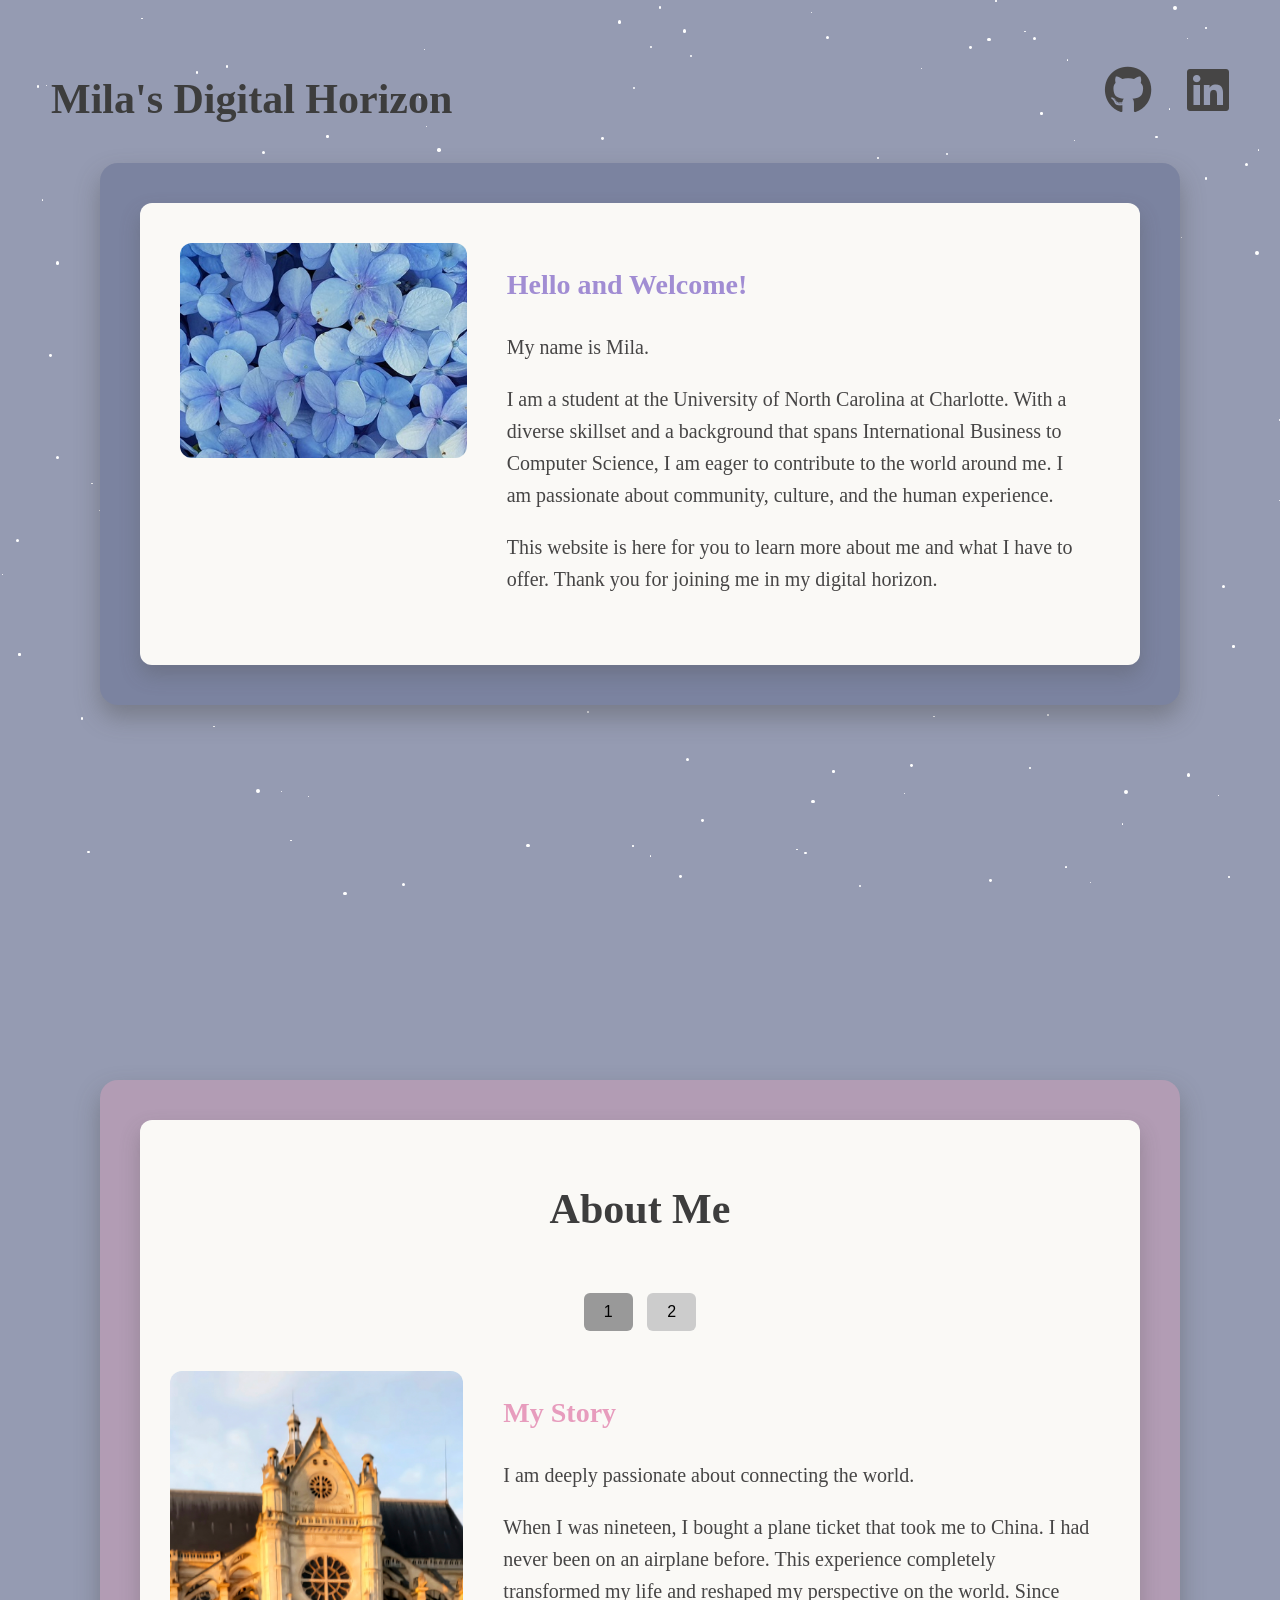
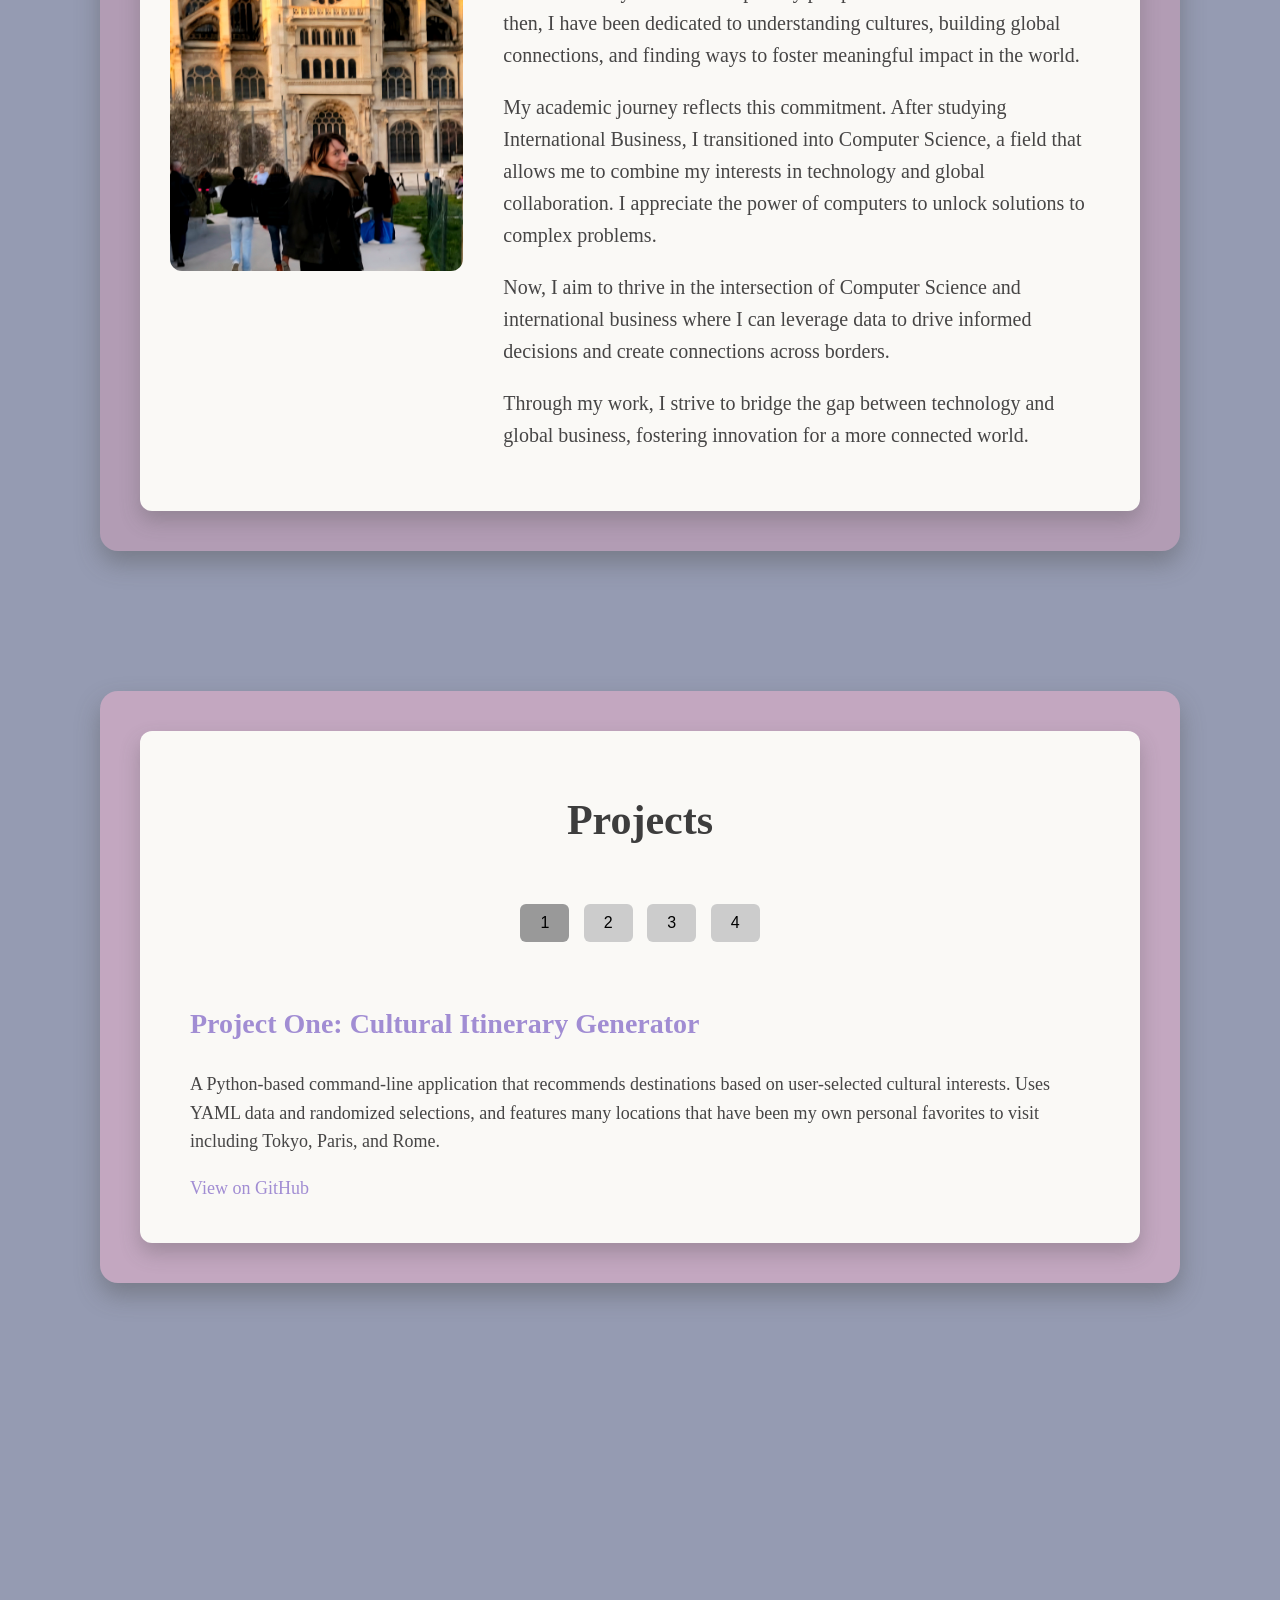
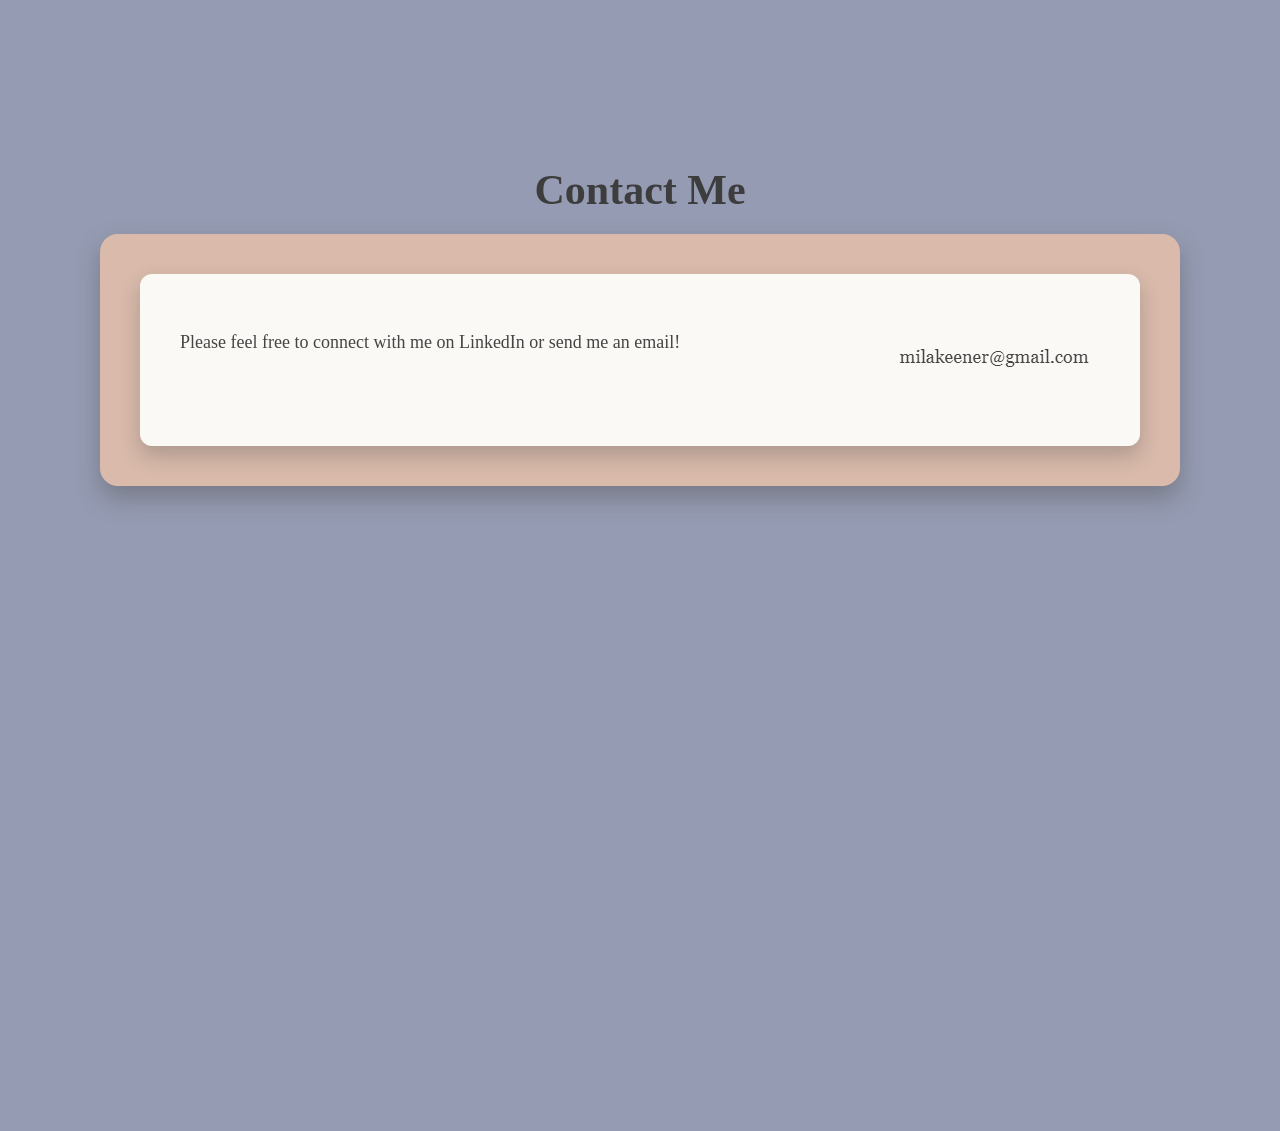
<file: index.html>
<!DOCTYPE html>
<html lang="en">
    <head>
        <meta charset="UTF-8">
        <meta name="viewport" content="width=device-width, initial-scale=1.0">
        <link rel="stylesheet" href="https://cdnjs.cloudflare.com/ajax/libs/font-awesome/6.4.2/css/all.min.css">
        <title>Mila's Digital Horizon</title>
        <link rel="stylesheet" href="styles.css">
    </head>
    <body>
        <div id="stars"></div>
        <main>
            <section id="welcome" class="section1">
                <div class="header"><h1>Mila's Digital Horizon</h1>
                <div class="socials"><a href="https://github.com/milakeener" target="_blank">
                    <i class="fab fa-github"></i>
                </a>
                <a href="https://www.linkedin.com/in/mila-keener-b999742b6" target="_blank">
                    <i class="fab fa-linkedin"></i>
                </a></div></div>
                <div class="inner-1">
                    <div class="inner-box">
                        <div class="photo"><img src="flowers.jpg"></div>
                        <div class="inner-1-text"><h2>Hello and Welcome!</h2>
                        <p>My name is Mila.</p>
                        <p>I am a student at the University of North Carolina at
                        Charlotte. With a diverse skillset and a background that spans
                        International Business to Computer Science, I am eager to 
                        contribute to the world around me. I am passionate about community,
                        culture, and the human experience. </p>
                        <p>This website is here for you to learn more about me and what I 
                            have to offer. Thank you for joining me in my digital horizon.
                        </p></div>
                    </div>
            </div>
            </section>
            <section id="about" class="section2">
  <div class="inner-2">
    <div class="inner-box" style="flex-direction: column; padding: 30px;">
      <h1 style="text-align: center;">About Me</h1>

      <div class="section-buttons">
        <button class="section-button active" data-target="inner-1-text-1">1</button>
        <button class="section-button" data-target="inner-1-text-2">2</button>
      </div>

      <div class="about-flex-container">
        <div class="photo2">
          <img src="me.jpg">
        </div>

        <div class="inner-1-text-1 active">
          <h2 class="h2-story">My Story</h2>
          <p>I am deeply passionate about connecting the world.</p>
          <p>When I was nineteen, I bought a plane ticket that took me to China. 
            I had never been on an airplane before. This experience completely 
            transformed my life and reshaped my perspective on the world. Since then,
             I have been dedicated to understanding cultures, building global connections, 
             and finding ways to foster meaningful impact in the world.</p>
             <p>My academic journey reflects this commitment. After studying International Business, 
                I transitioned into Computer Science, a field that allows me to combine my interests 
                in technology and global collaboration. I appreciate the power of computers to unlock 
                solutions to complex problems.</p>
                <p>Now, I aim to thrive in the intersection of Computer Science and international business 
                    where I can leverage data to drive informed decisions and create 
                    connections across borders.</p>
                    <p>Through my work, I strive to bridge the gap between technology and global business, 
                        fostering innovation for a more connected world.</p>
        </div>

        <div class="inner-1-text-2">
          <h2 class="h2-story">More About Me</h2>
          <p>I spent Summer of 2025 working as a Software Engineering Intern at Ally Invest. My tasks included
            working with AWS, Terraform, SQL, and Apache Airflow. I also worked extensively with 
            Python. I enjoy full-stack development, web-based development, and mobile application development.
          </p>
          <p>During the school year, I work as an Instructional Assistant in Software Architecture
            and Design, where I help to support students in their educational journey. I greatly 
            enjoy the experience and the opportunity to not only help others but also contribute to 
            the structure of the class and encourage meaningful learning.
          </p>
          <p>Additionally, in my free time, I enjoy volunteering in ways that help support my community.
            I enjoy working with organizations such as Rotary International and the Japan Cultural
            Association of the Carolinas. I also study Japanese and French, play video games, garden, 
            and enjoy trying new types of coffee beans in my espresso maker. Most importantly, I travel
            on self-orchestrated trips where I can practice my language skills, engage with the world 
            around me, and follow my dreams of visiting as many UNESCO World Heritage sights as I can. 
          </p>
          <p>My goal upon graduation is to begin working as a software engineer where I can provide
            my best work to my organization, engage with my community, and tirelessly innovate.
          </p>
          <p>I love what I do, and am eager for the opportunity to do it and do it well!</p>
        </div>
      </div>
    </div>
  </div>
</section>

            <section id="projects" class="section3">
  <div class="inner-3">
    <div class="inner-box" style="flex-direction: column; padding: 30px;">
      <h1 style="text-align: center;">Projects</h1>

      <div class="section-buttons">
        <button class="section-button project-button active" data-target="project-1">1</button>
        <button class="section-button project-button" data-target="project-2">2</button>
        <button class="section-button project-button" data-target="project-3">3</button>
        <button class="section-button project-button" data-target="project-4">4</button>
      </div>

      <div class="project-section project-1 active">
        <h2>Project One: Cultural Itinerary Generator</h2>
        <p>A Python-based command-line application that recommends destinations based on user-selected cultural interests. Uses YAML data and randomized selections, and features
            many locations that have been my own personal favorites to visit including Tokyo, Paris, and Rome.
        </p>
        <a href="https://github.com/milakeener/cultural-itinerary" class="link" target="_blank">View on GitHub</a>
      </div>

      <div class="project-section project-2">
        <h2>Project Two: Mila's Digital Horizon</h2>
        <p>This website! A responsive, animated personal site with starry backgrounds, scroll effects, and dynamic content sections, made with HTML, CSS, and JavaScript.</p>
        <a href="https://milakeener.com" class="link" target="_blank">Visit Site</a>
      </div>

      <div class="project-section project-3">
        <h2>Project Three: Java Coffee Shop Simulation</h2>
        <p>A Java console application that simulates a coffee shop ordering system, with user accounts, order history, and rewards system logic implemented using OOP.</p>
        <a href="https://github.com/milakeener/CoffeeShop" class="link" target="_blank">View on GitHub</a>
      </div>

      <div class="project-section project-4">
        <h2>Project Four: Bakery Website</h2>
        <p>A fully functioning website for a fictional bakery that allows users to add items to their cart, view their cart content across pages, and check out with their purchases.</p>
        <a href="https://github.com/milakeener/Bakery" class="link" target="_blank">View on GitHub</a>
      </div>
    </div>
  </div>
</section>
            <section id="contact" class="section4">
                <h1>Contact Me</h1>
                <div class="inner-4">
                    <div class="inner-box">
                        <p>Please feel free to connect with me on LinkedIn or send me an email!</p>
                        <div></div>
                        <p><img src="email.jpg"></p>
                        </div>
                        </div>
            </section>
            <script>

document.addEventListener('DOMContentLoaded', () => {
  const aboutButtons = document.querySelectorAll('.section-button:not(.project-button)');
  const aboutSections = document.querySelectorAll('.inner-1-text-1, .inner-1-text-2, .inner-1-text-3');

  aboutButtons.forEach(button => {
    button.addEventListener('click', () => {
      const target = button.getAttribute('data-target');

      aboutSections.forEach(sec => sec.classList.remove('active'));
      document.querySelector(`.${target}`).classList.add('active');

      aboutButtons.forEach(btn => btn.classList.remove('active'));
      button.classList.add('active');
    });
  });

  const projectButtons = document.querySelectorAll('.project-button');
  const projectSections = document.querySelectorAll('.project-section');

  projectButtons.forEach(button => {
    button.addEventListener('click', () => {
      const target = button.getAttribute('data-target');

      projectSections.forEach(sec => sec.classList.remove('active'));
      document.querySelector(`.${target}`).classList.add('active');

      projectButtons.forEach(btn => btn.classList.remove('active'));
      button.classList.add('active');
    });
  });
});

            function stars(){
                const numStars = 200;
                const starsContainer = document.getElementById("stars");

                for (let i = 0; i < numStars; i++){
                    const star = document.createElement("div");
                    star.classList.add("star");

                    const size = Math.random() * 3 + 1;
                    star.style.width = `${size}px`;
                    star.style.height = `${size}px`;
                    star.style.top = `${Math.random() * 100}vh`;
                    star.style.left = `${Math.random() * 100}vw`;

                    const duration = Math.random() * 2 + 1;
                    const delay = Math.random() * 3;

                    star.style.animationDuration = `${duration}s`;
                    star.style.animationDelay = `${delay}s`;

                    starsContainer.appendChild(star);
                }
            }

            stars();

            const colors = ["#959BB2", "#C5B4C6", "#D1BBCF", "#E4C6B8"];

            function interpolateColor(color1, color2, factor){
            let c1 = parseInt(color1.substring(1), 16);
            let c2 = parseInt(color2.substring(1), 16);
            let r = Math.round(((c2 >> 16) - (c1 >> 16)) * factor + (c1 >> 16));
            let g = Math.round((((c2 >> 8) & 0xff) - ((c1 >> 8) & 0xff)) * factor + ((c1 >> 8) & 0xff));
            let b = Math.round(((c2 & 0xff) - (c1 & 0xff)) * factor + (c1 & 0xff));
                return `rgb(${r}, ${g}, ${b})`;
            }

           function updateBackground() {
            let scrollTop = window.scrollY;
            let docHeight = document.documentElement.scrollHeight - window.innerHeight;
            let scrollPercent = scrollTop / docHeight;

            let section = scrollPercent * (colors.length - 1);
            let index = Math.floor(section);
            let factor = section - index;

            let color1 = colors[index];
            let color2 = colors[index + 1] || colors[index];

            document.body.style.background = interpolateColor(color1, color2, factor);
           }

            window.addEventListener("scroll", updateBackground);

        updateBackground(); 


            </script>
        </main>
    </body>
</html>
</file>
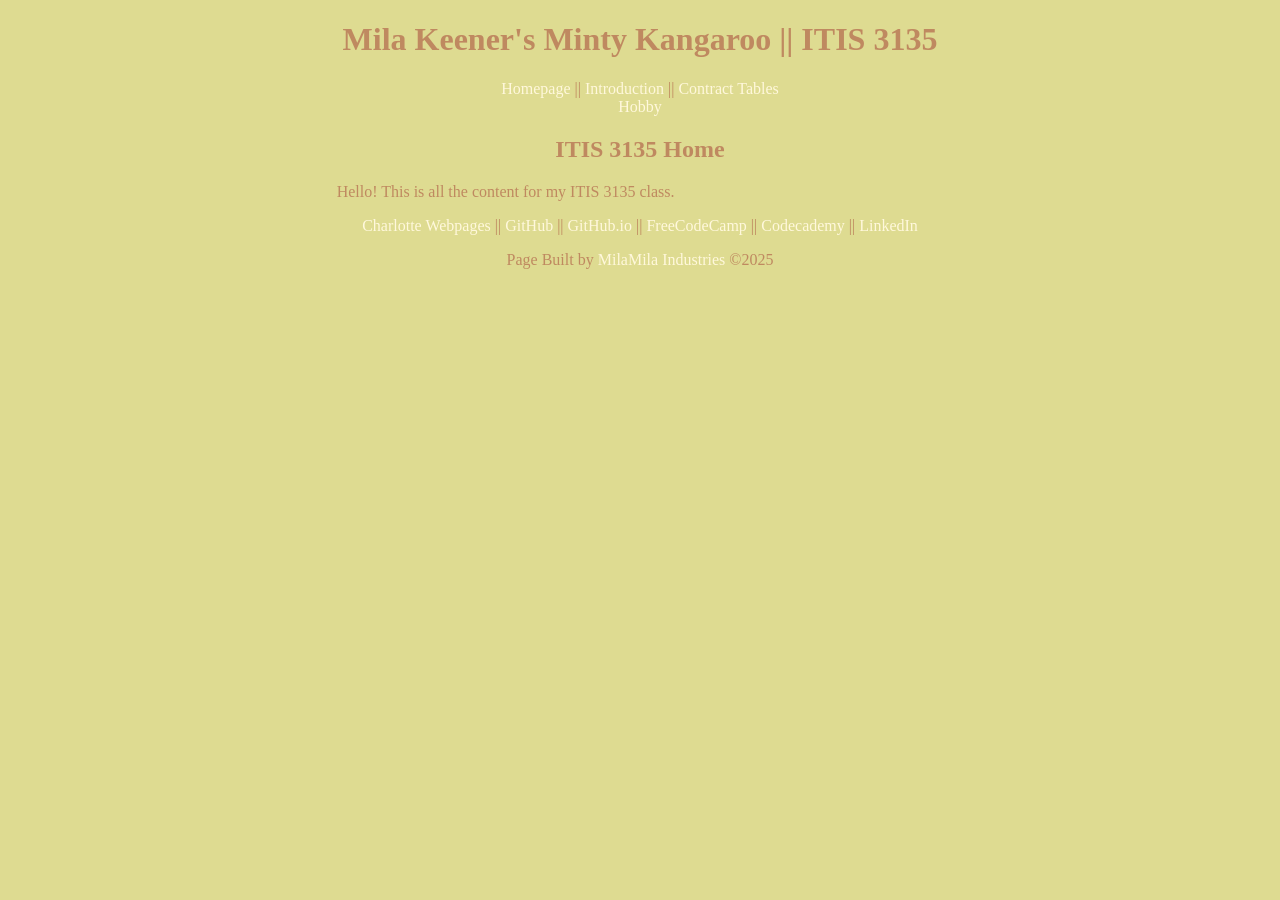
<file: itis3135/index.html>
<!DOCTYPE html>
<html lang="en">
<head>
  <meta charset="UTF-8">
  <meta name="viewport" content="width=device-width, initial-scale=1.0">
  <title>Mila Keener's Minty Kangaroo || ITIS 3135 || Homepage</title>
  <link rel="stylesheet" href="styles/default.css">
  <script src="https://lint.page/kit/4d0fe3.js" crossorigin="anonymous"></script>
</head>
<body>
<header>
  
  <h1>Mila Keener's Minty Kangaroo || ITIS 3135</h1>
<nav>
  <a href="./">Homepage</a>
  ||
  <a href="introduction.html">Introduction</a>
  ||
  <a href="contract.html">Contract</a>
  <a href="tables.html">Tables</a>
</nav>
<div></div>
<nav><a href="https://webpages.charlotte.edu/akeener6/itis3135/hobby/">Hobby</a></nav>
</header>
<main>
  <h2>ITIS 3135 Home</h2>
  <p>Hello! This is all the content for my ITIS 3135 class.</p>
</main>
<footer>
  <nav>
    <a href="https://webpages.charlotte.edu/akeener6/">Charlotte Webpages</a>
    ||
    <a href="https://github.com/milakeener">GitHub</a>
    ||
    <a href="https://milakeener.github.io/">GitHub.io</a>
    ||
    <a href="https://www.freecodecamp.org/milakeener">FreeCodeCamp</a>
    ||
    <a href="https://www.codecademy.com/profiles/bit7422964737">Codecademy</a>
    ||
    <a href="https://www.linkedin.com/in/mila-keener-0b0b3b1b9/">LinkedIn</a>
    <p>Page Built by <a href="milamilakeener.com">MilaMila Industries </a>&copy;2025</p>
  </nav>
</footer>
</body>
</html>
</file>
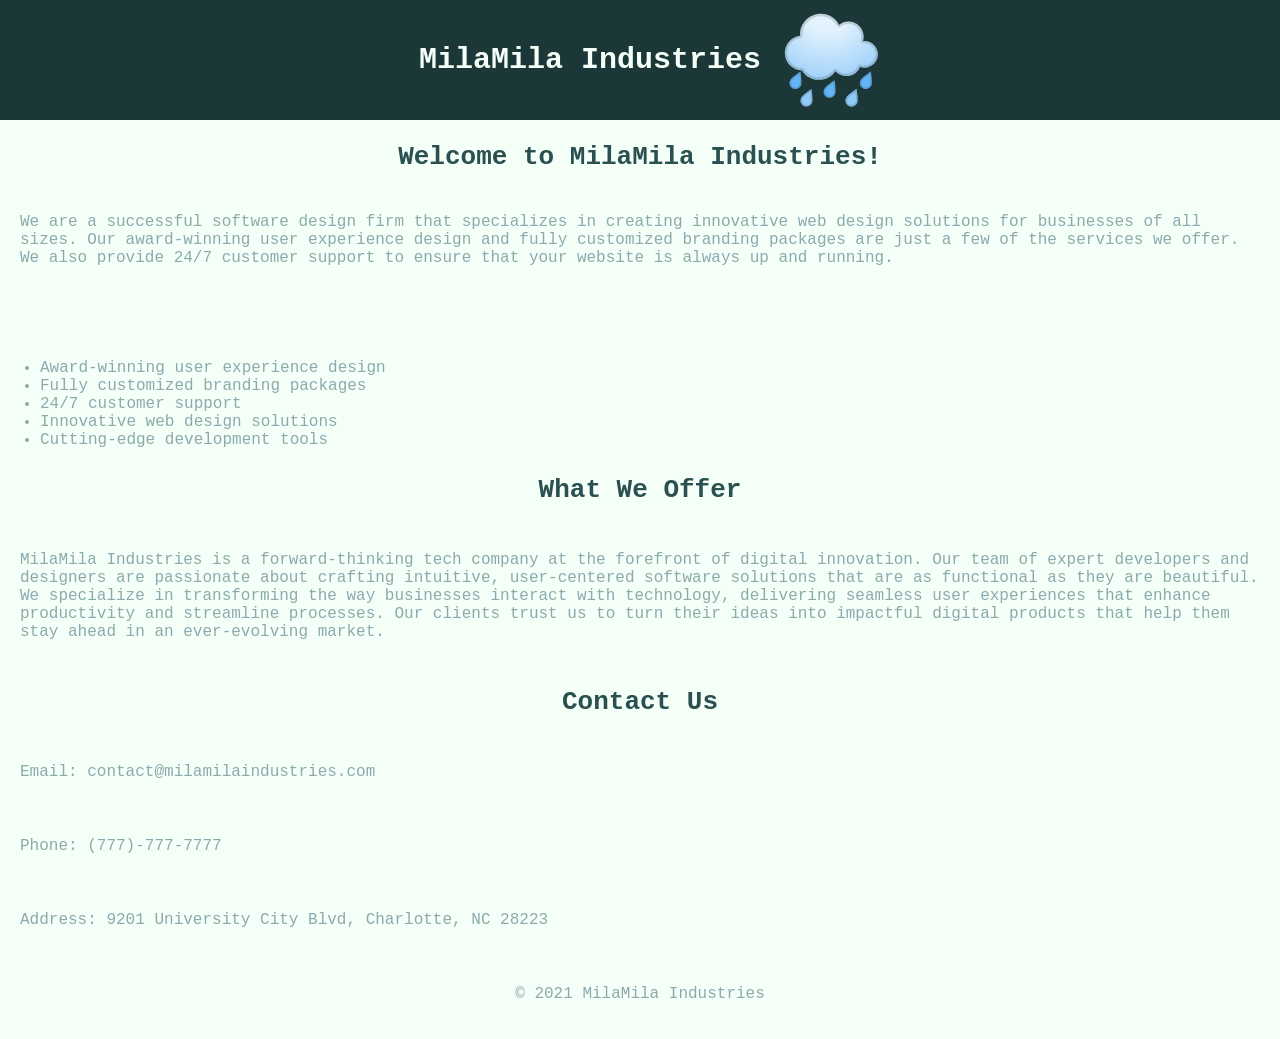
<file: itis3135/milamilaindustries.com/index.html>
<!DOCTYPE html>
<html lang="en">
    <head>
        <title>MilaMila Industries Homepage</title>
        <meta charset="UTF-8">
        <meta name="viewport" content="width=device-width, initial-scale=1.0">
        <style>
            html, body {
                font-family: Courier New, sans-serif;
                background-color: #f4fff8;
                margin: 0;
                padding: 0;
            }
            h2, h3 {
                text-align: center;
                color: #2a5051;
            }
            h1 {
                text-align: center;
                font-size: 30px;
                margin: 0 20px;
                color: #f4fff8;
            }
            header {
                background-color: #1c3738;
                margin: 0;
                padding: 10px;
                display: flex;
                align-items: center;
                justify-content: center;
            }
            h2, h3 {
                font-size: 26px;
            }
            p, li {
                color: #8baaad;
            }
            img {
                width: 100px;
                height: 100px;
            }
            footer {
                text-align: center;
            }
            p {
                padding: 20px;
            }
        </style>
    </head>
    <body>
        <header>
            <h1>MilaMila Industries</h1>
            <img src="cloud-with-rain.svg" alt="MilaMila Industries logo">
        </header>
        
        <h2>Welcome to MilaMila Industries!</h2>
        <p>We are a successful software design firm that specializes
            in creating innovative web design solutions for businesses
            of all sizes. Our award-winning user experience design and
            fully customized branding packages are just a few of the
            services we offer. We also provide 24/7 customer support
            to ensure that your website is always up and running.</p>
        </p>
        <ul>
            <li>Award-winning user experience design</li>
            <li>Fully customized branding packages</li>
            <li>24/7 customer support</li>
            <li>Innovative web design solutions</li>
            <li>Cutting-edge development tools</li>
        </ul>
        <h3>What We Offer</h3>
        <p>MilaMila Industries is a forward-thinking tech company at the forefront of 
            digital innovation. Our team of expert developers and designers are passionate 
            about crafting intuitive, user-centered software solutions that are as functional
             as they are beautiful. We specialize in transforming the way businesses interact 
             with technology, delivering seamless user experiences that enhance productivity
              and streamline processes. Our clients trust us to turn their ideas into impactful 
              digital products that help them stay ahead in an ever-evolving market.</p>
        <h3>Contact Us</h3>
        <p>Email: contact@milamilaindustries.com</p>
            <p>Phone: (777)-777-7777</p>
            <p>Address: 9201 University City Blvd, Charlotte, NC 28223</p>
        <footer>
            <p>&copy; 2021 MilaMila Industries</p>
        </footer>
    </body>
</html>
</file>
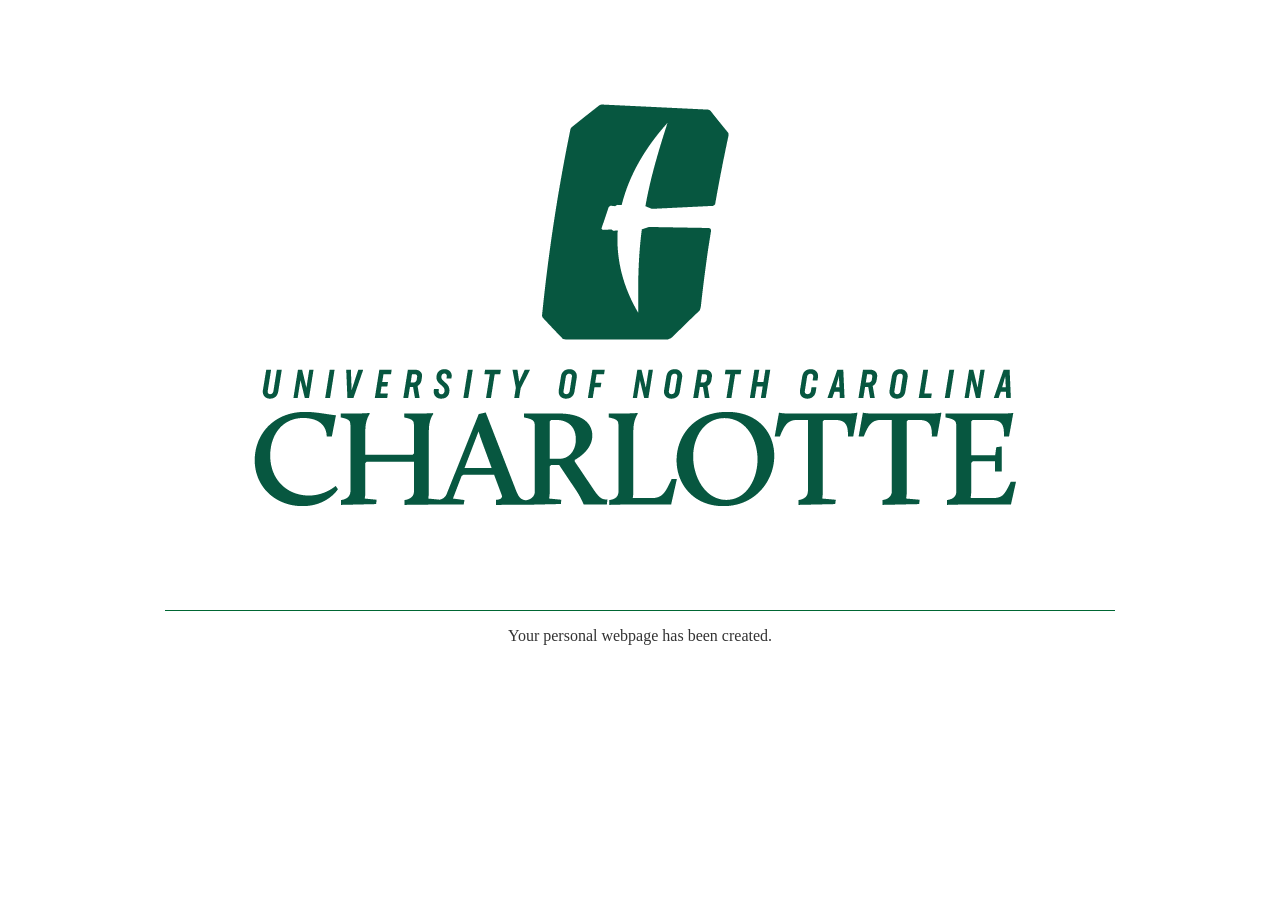
<file: itis3135/z_archives/index.html>
<!DOCTYPE html>
<html>
	<head>
		<title>Personal Webpage | UNC Charlotte</title>
		<style type="text/css">
			body {
				background-color: #FFFFFF;
				color: #333333;
				margin: 0;
				padding: 0;
			}
			#page-wrapper {
				height: 100%;
				width: 100%;
				max-width: 950px;
				margin: auto;
			}
			#logo-wrapper {
				padding-top: 20px;
				padding-bottom: 10px;
				text-align: center;
				border-bottom: 1px solid #006633;
			}
			#content-wrapper {
				width: 100%;
				max-width: 950px;
				margin: auto;
				text-align: center;
			}			
			a {
				color: #006633;
			}
		</style>
		<link rel="icon" type="image/png" href="data:image/png;base64,
		[base64]/VwD/P1cA/z9XAP8/VwD/P1cA/z9XAP8/VwD/P1cA9z9XAEkAAAAAAAAAAAAAAAAAAAAAAAAAAAAAAAA/VwDgP1cA/z9XAP8/VwD/P1cA/z5XAO0/VwDgP1cA/z9XAP8/VwD4OFAAIAAAAAAAAAAAAAAAAAAAAAAAAAAAPlcAxD9XAP8/VwD/P1cA/z9XAP8+VwCHP1cA0D9XAP8/VwD/P1cA/z5XAEYAAAAAAAAAAAAAAAAAAAAAAAAAAD9YAKY/VwD/P1cA/z9XAP8/VwD/QFUAMD5XAM0/VwD/P1cA/z9XAP8+VwBmAAAAAAAAAAAAAAAAAAAAAAAAAAA/VgCFP1cA/z9XAP8/VwD/PlYA9VVVAAM/VwDCP1cA/z9XAP8/VwD/QFYAiAAAAAAAAAAAAAAAAAAAAAAAAAAAPlUAYz9XAP8/VwD/P1cA/z9XAN8AAAAAPlcAsD9XAP8/VwD/P1cA/z5XAK0AAAAAAAAAAAAAAAAAAAAAAAAAAD5WAD4/VwD/P1cA/z9XAPM/WABdAAAAAD5VAFc/VgCaP1cAlj5WAJE9VwBwAAAAAAAAAAAAAAAAAAAAAAAAAABDWQAXP1cA/j9XAP8/VwD/QFMANAAAAAA7TgANPVUANj1VACo7VQAePFoAEQAAAAAAAAAAAAAAAAAAAAAAAAAAAAAAAT9WAOw/VwD/P1cA/z5XAP0+VwBGQFgAQD9XAP8/VwD/P1cA/z9XAP87VQAnAAAAAAAAAAAAAAAAAAAAAAAAAAA/VwDBP1cA/z9XAP8/VwD/P1cAojtOAA0/VwD6P1cA/z9XAP8/VwD/PlYAVgAAAAAAAAAAAAAAAAAAAAAAAAAAPlcAkz9XAP8/VwD/P1cA/z5XAPk8UgAiP1YAxj9XAP8/VwD/P1cA/z5XAIcAAAAAAAAAAAAAAAAAAAAAAAAAAD5YAGM/VwD/P1cA/z9XAP8/VwD/PlYAtD9XAH4/VwD/P1cA/z9XAP8/WAC6AAAAAAAAAAAAAAAAAAAAAAAAAAA9WQAuP1cA/z9XAP8/VwD/P1cA/z9XAP8/VwCfP1cA/z9XAP8/VwD/P1cA1AAAAAAAAAAAAAAAAAAAAAAAAAAAAAAAAD9WAGU/VgD4P1cA/z9XAP8/VwD/P1cA/D9XAP4/VwD/[base64]/j5WAP4+VgD+PlYA/j5WAP4+VgD+PlYA/j5WAP4+VgD+PlYA/j5WAP4/VwDXQFgAIAAAAAAAAAAAAAAAAAAAAAAAAAAAAAAAAAAAAAAAAAAAAAAAAAAAAAAAAAAAAAAAAAAAAAAAAAAAVVUAAz9XAKI/VwD/P1cA/z9XAP8/VwD/P1cA/z9XAP8/VwD/P1cA/z9XAP8/VwD/P1cA/z9XAP8/VwD/P1cA/z9XAP8/VgDePlUAIQAAAAAAAAAAAAAAAAAAAAAAAAAAAAAAAAAAAAAAAAAAAAAAAAAAAAAAAAAAAAAAAAAAAAA+VwCPP1cA/z9XAP8/VwD/P1cA/z9XAP8/VwD/P1cA/z9XAP8/VwD/P1cA/z9XAP8/VwD/P1cA/z9XAP8/VwD/P1cA/z9XAP8/VwDfPFcAJgAAAAAAAAAAAAAAAAAAAAAAAAAAAAAAAAAAAAAAAAAAAAAAAAAAAAAAAAAAAAAAAD9XAM4/VwD/P1cA/z9XAP8/VwD/P1cA/z9XAP8/VwD/P1cA/z9XAP8/VwD/P1cA/j5WAOE/VwD/P1cA/z9XAP8/VwD/P1cA/z9XAP8+VwDlOlIAHwAAAAAAAAAAAAAAAAAAAAAAAAAAAAAAAAAAAAAAAAAAAAAAAAAAAAAAAAAAPlgAtD9XAP8/VwD/P1cA/z9XAP8/VwD/P1cA/z9XAP8/VwD/P1cA/z9XAP8+VgC6P1YAoz9XAP8/VwD/P1cA/z9XAP8/VwD/P1cA/z9XAP89VQBgAAAAAAAAAAAAAAAAAAAAAAAAAAAAAAAAAAAAAAAAAAAAAAAAAAAAAAAAAAA+WACXP1cA/z9XAP8/VwD/P1cA/z9XAP8/VwD/P1cA/z9XAP8/VwD/P1cA/z1YAEM/VwCiP1cA/z9XAP8/VwD/P1cA/z9XAP8/VwD/P1cA/z9XAH4AAAAAAAAAAAAAAAAAAAAAAAAAAAAAAAAAAAAAAAAAAAAAAAAAAAAAAAAAAD9YAHo/VwD/P1cA/z9XAP8/VwD/P1cA/z9XAP8/VwD/P1cA/z9XAP8/VgDYVVUAAz9XAKI/VwD/P1cA/z9XAP8/VwD/P1cA/z9XAP8/VwD/P1cAmwAAAAAAAAAAAAAAAAAAAAAAAAAAAAAAAAAAAAAAAAAAAAAAAAAAAAAAAAAAP1gAXT9XAP8/VwD/P1cA/z9XAP8/VwD/P1cA/z9XAP8/VwD/P1cA/z5XAIQAAAAAP1cAnz9XAP8/VwD/P1cA/z9XAP8/VwD/P1cA/z9XAP8+VwC8AAAAAAAAAAAAAAAAAAAAAAAAAAAAAAAAAAAAAAAAAAAAAAAAAAAAAAAAAAA/WAA9P1cA/z9XAP8/VwD/P1cA/z9XAP8/VwD/P1cA/z9XAP8/VwD/PlYAPgAAAAA+VwCYP1cA/z9XAP8/VwD/P1cA/z9XAP8/VwD/P1cA/z5XAN0AAAAAAAAAAAAAAAAAAAAAAAAAAAAAAAAAAAAAAAAAAAAAAAAAAAAAAAAAAD5YAB0+VgD+P1cA/z9XAP8/VwD/P1cA/z9XAP8/VwD/P1cA/z9WAPg3SQAOAAAAAD9XAI0/VwD/P1cA/z9XAP8/VwD/P1cA/z9XAP8/VwD/P1cA9jlVAAkAAAAAAAAAAAAAAAAAAAAAAAAAAAAAAAAAAAAAAAAAAAAAAAAAAAAASUkABz9XAPM/VwD/P1cA/z9XAP8/VwD/P1cA/z9XAP8/VwD/P1cA3wAAAAAAAAAAPlYAfz9XAP8/VwD/P1cA/z9XAP8/VwD/P1cA/z9XAP8/VwD+QFUAJAAAAAAAAAAAAAAAAAAAAAAAAAAAAAAAAAAAAAAAAAAAAAAAAAAAAAAAAAAAP1cA1z9XAP8/VwD/P1cA/z9XAP8/VwD/P1cA/z9XAP8/VwDFAAAAAAAAAAA/VwBtP1cA/z9XAP8/VwD/P1cA/z9XAP8/VwD/P1cA/z9XAP89VgBHAAAAAAAAAAAAAAAAAAAAAAAAAAAAAAAAAAAAAAAAAAAAAAAAAAAAAAAAAAA+VgC0P1cA/z9XAP8/VwD/P1cA/z9XAP8/VwD/P1cA/z5WALoAAAAAAAAAAD5VAFc/VwD/P1cA/z9XAP8/VwD/P1cA/z9XAP8/VwD/P1cA/z9WAG4AAAAAAAAAAAAAAAAAAAAAAAAAAAAAAAAAAAAAAAAAAAAAAAAAAAAAAAAAAD5XAI8/VwD/P1cA/z9XAP8/VwD/P1cA/z9XAPU+VgDhPlcAkwAAAAAAAAAAPFgANz5WAP4/VwD/P1cA/z9XAP8/VgD+PlYA/j5WAP4+VgD+PlYAlAAAAAAAAAAAAAAAAAAAAAAAAAAAAAAAAAAAAAAAAAAAAAAAAAAAAAAAAAAAP1cAaT9XAP8/VwD/P1cA/z9XAP8/VwD/P1YA2wCAAAIAAAAAAAAAAAAAAAAAAAABPFcAJj5UADo9VwAyPVcAMj5XAClAUwAoPFIAIjtVAB4zVQAPAAAAAAAAAAAAAAAAAAAAAAAAAAAAAAAAAAAAAAAAAAAAAAAAAAAAAAAAAAA+VQBCP1cA/z9XAP8/VwD/P1cA/z9XAP8/VwD+PFUAMwAAAAAAAAAAAAAAAAAAAAAAAAAAAAAAAAAAAAAAAAAAAAAAAAAAAAAAAAAAAAAAAAAAAAAAAAAAAAAAAAAAAAAAAAAAAAAAAAAAAAAAAAAAAAAAAAAAAAAAAAAAAAAAAEJVABs/VwD9P1cA/z9XAP8/VwD/P1cA/z9XAP8/VgCOQFAAEACAAAIAAAAAAAAAADtTADQ+VgBzPlcAZz5YAFo+VQBOPlUAQj1VADY+VwApQFIAHAAAAAIAAAAAAAAAAAAAAAAAAAAAAAAAAAAAAAAAAAAAAAAAAAAAAAAAAAAAVVUAAz9WAOw/VwD/P1cA/z9XAP8/VwD/P1cA/z9XAP8/VgD4PlgAYwAAAAAAAAAAP1YAmj9XAP8/VwD/P1cA/z9XAP8/VwD/P1cA/z9XAP8/VwD/PFMANwAAAAAAAAAAAAAAAAAAAAAAAAAAAAAAAAAAAAAAAAAAAAAAAAAAAAAAAAAAPlcAxT9XAP8/VwD/P1cA/z9XAP8/VwD/P1cA/z9XAP8+VgC0AAAAAAAAAAA+VwBnP1cA/z9XAP8/VwD/P1cA/z9XAP8/VwD/P1cA/z9XAP9AVwBkAAAAAAAAAAAAAAAAAAAAAAAAAAAAAAAAAAAAAAAAAAAAAAAAAAAAAAAAAAA/VwCZP1cA/z9XAP8/VwD/P1cA/z9XAP8/VwD/P1cA/z9XAPdAVQAYAAAAAD1ZAC4/VwD/P1cA/z9XAP8/VwD/P1cA/z9XAP8/VwD/P1cA/z5XAJMAAAAAAAAAAAAAAAAAAAAAAAAAAAAAAAAAAAAAAAAAAAAAAAAAAAAAAAAAAEBXAGw/VwD/P1cA/z9XAP8/VwD/P1cA/z9XAP8/VwD/P1cA/z9YAHoAAAAAKlUABj9XAOs/VwD/P1cA/z9XAP8/VwD/P1cA/z9XAP8/VwD/PlcAxAAAAAAAAAAAAAAAAAAAAAAAAAAAAAAAAAAAAAAAAAAAAAAAAAAAAAAAAAAAQVUAPz9XAP8/VwD/P1cA/z9XAP8/VwD/P1cA/z9XAP8/VwD/P1YA5kBVAAwAAAAAP1cArz9XAP8/VwD/P1cA/z9XAP8/VwD/P1cA/z9XAP8/VgDvKlUABgAAAAAAAAAAAAAAAAAAAAAAAAAAAAAAAAAAAAAAAAAAAAAAAAAAAABAWQAUP1cA+j9XAP8/VwD/P1cA/z9XAP8/VwD/P1cA/z9XAP8/VwD/P1YAfQAAAAA/VwBqP1cA/z9XAP8/VwD/P1cA/z9XAP8/VwD/P1cA/z9XAP9AUwAoAAAAAAAAAAAAAAAAAAAAAAAAAAAAAAAAAAAAAAAAAAAAAAAAAAAAAAAAAAA/VwDeP1cA/z9XAP8/VwD/P1cA/z9XAP8/VwD/P1cA/z9XAP8/VwDzPFoAIkJXACM+VwD9P1cA/z9XAP8/VwD/P1cA/z9XAP8/VwD/P1cA/z1WAFwAAAAAAAAAAAAAAAAAAAAAAAAAAAAAAAAAAAAAAAAAAAAAAAAAAAAAAAAAAD5XAK0/VwD/P1cA/z9XAP8/VwD/P1cA/z9XAP8/VwD/P1cA/z9XAP8+VwC8QEAABD9XANQ/VwD/P1cA/z9XAP8/VwD/P1cA/z9XAP8/VwD/PlcAkAAAAAAAAAAAAAAAAAAAAAAAAAAAAAAAAAAAAAAAAAAAAAAAAAAAAAAAAAAAP1YAej9XAP8/VwD/P1cA/z9XAP8/VwD/P1cA/z9XAP8/VwD/P1cA/z9XAP8/VgB6P1YAhj9XAP8/VwD/P1cA/z9XAP8/VwD/P1cA/z9XAP8+VwDFAAAAAAAAAAAAAAAAAAAAAAAAAAAAAAAAAAAAAAAAAAAAAAAAAAAAAAAAAABAWABAP1cA/j9XAP8/VwD/P1cA/z9XAP8/VwD/P1cA/z9XAP8/VwD/P1cA/z9XAPo/VwCBP1cA/j9XAP8/VwD/P1cA/z9XAP8/VwD/P1cA/z9XAI0AAAAAAAAAAAAAAAAAAAAAAAAAAAAAAAAAAAAAAAAAAAAAAAAAAAAAAAAAAAAAAABAVwBkP1cA9j9XAP8/VwD/P1cA/z9XAP8/VwD/P1cA/z9XAP8/VwD/P1cA/z9XAPM/VwD8P1cA/z9XAP8/VwD/P1cA/z9XAP8+VwC8KlUABgAAAAAAAAAAAAAAAAAAAAAAAAAAAAAAAAAAAAAAAAAAAAAAAAAAAAAAAAAAAAAAAAAAAAA/VQA5P1cA4j9XAP8/VwD/P1cA/z9XAP8/VwD/P1cA/z9XAP8/VwD/P1cA/z9XAP8/VwD/P1cA/z9XAP8/VwD/P1cA3zpRABYAAAAAAAAAAAAAAAAAAAAAAAAAAAAAAAAAAAAAAAAAAAAAAAAAAAAAAAAAAAAAAAAAAAAAAAAAAAAAAABAVQAYPlcArD5XAMQ+VgC4P1YAqz9XAJ8+VwCTPlcAhz9YAHo/[base64]/[base64]/VwD7P1cA/z9XAP8/VwD/P1cA/z9XAP8/VwD/P1cA/z9XAP8/VwD/P1cA/z9XAP8/VwD/P1cA/z9XAP8/VwD/P1cA/z9XAP8/VwD/P1cA/z5XAPk/VwClQFkAFAAAAAAAAAAAAAAAAAAAAAAAAAAAAAAAAAAAAAAAAAAAAAAAAAAAAAAAAAAAAAAAAAAAAAAAAAAAAAAAAAAAAAAAAAAAAAAAAAAAAAAAAAAAAAAAAAAAAABDWQAXQFcAsD9XAP8/VwD/P1cA/z9XAP8/VwD/P1cA/z9XAP8/VwD/P1cA/z9XAP8/VwD/P1cA/z9XAP8/VwD/P1cA/z9XAP8/VwD/P1cA/z9XAP8/VwD/P1cA/z9XAP8/VwD+P1YApkBZABQAAAAAAAAAAAAAAAAAAAAAAAAAAAAAAAAAAAAAAAAAAAAAAAAAAAAAAAAAAAAAAAAAAAAAAAAAAAAAAAAAAAAAAAAAAAAAAAAAAAAAAAAAAEBZABQ/VwCbPlcA+T9XAP8/VwD/P1cA/z9XAP8/VwD/P1cA/z9XAP8/VwD/P1cA/z9XAP8/VwD/P1cA/z9XAP8/VwD/P1cA/z9XAP8/VwD/P1cA/z9XAP8/VwD/P1cA/z9XAP8/VwD/P1cA/j9YAKlCVwAjAAAAAAAAAAAAAAAAAAAAAAAAAAAAAAAAAAAAAAAAAAAAAAAAAAAAAAAAAAAAAAAAAAAAAAAAAAAAAAAAAAAAAAAAAAAAAAAAAAAAAD9XAIk/VwD3P1cA/z9XAP8/VwD/P1cA/z9XAP8/VwD/P1cA/z9XAP8/VwD/P1cA/z9XAP8/VwD/P1cA/z9XAP8/VwD/P1cA/z9XAP8/VwD/P1cA/z9XAP8/VwD/P1cA/z9XAP8/VwD/P1cA/z9XAPs+VgCxQFUAGAAAAAAAAAAAAAAAAAAAAAAAAAAAAAAAAAAAAAAAAAAAAAAAAAAAAAAAAAAAAAAAAAAAAAAAAAAAAAAAAAAAAAAAAAAAAAAAAD9XALU/VwD/P1cA/z9XAP8/VwD/P1cA/z9XAP8/VwD/P1cA/z9XAP8/VwD/P1cA/z9XAP8/VwD/P1cA/z9XAP8/VwD/P1cA/j9XAOo/VwD+P1cA/z9XAP8/VwD/P1cA/z9XAP8/VwD/P1cA/z9XAP8/VwD+P1cAuTpdABYAAAAAAAAAAAAAAAAAAAAAAAAAAAAAAAAAAAAAAAAAAAAAAAAAAAAAAAAAAAAAAAAAAAAAAAAAAAAAAAAAAAAAAAAAAD9XAJk/VwD/P1cA/z9XAP8/VwD/P1cA/z9XAP8/VwD/P1cA/z9XAP8/VwD/P1cA/z9XAP8/VwD/P1cA/z9XAP8/VwD/P1cA3j9WAIY+VgD+P1cA/z9XAP8/VwD/P1cA/z9XAP8/VwD/P1cA/z9XAP8/VwD/P1cA/z9WAHkAAAAAAAAAAAAAAAAAAAAAAAAAAAAAAAAAAAAAAAAAAAAAAAAAAAAAAAAAAAAAAAAAAAAAAAAAAAAAAAAAAAAAAAAAAEBXAHs/VwD/P1cA/z9XAP8/VwD/P1cA/z9XAP8/VwD/P1cA/z9XAP8/VwD/P1cA/z9XAP8/VwD/P1cA/z9XAP8+VwD9PVcAbEBXAGc+VgD+P1cA/z9XAP8/VwD/P1cA/z9XAP8/VwD/P1cA/z9XAP8/VwD/P1cA/z9WAKYAAAABAAAAAAAAAAAAAAAAAAAAAAAAAAAAAAAAAAAAAAAAAAAAAAAAAAAAAAAAAAAAAAAAAAAAAAAAAAAAAAAAAAAAAEBWAFw+VgD+P1cA/z9XAP8/VwD/P1cA/z9XAP8/VwD/P1cA/z9XAP8/VwD/P1cA/z9XAP8/VwD/P1cA/z9XAP8/VwDUQlIAHz5VAGY+VgD+P1cA/z9XAP8/VwD/P1cA/z9XAP8/VwD/P1cA/z9XAP8/VwD/P1cA/z5XAMRAQAAEAAAAAAAAAAAAAAAAAAAAAAAAAAAAAAAAAAAAAAAAAAAAAAAAAAAAAAAAAAAAAAAAAAAAAAAAAAAAAAAAAAAAADxYAEA/VwD7P1cA/z9XAP8/VwD/P1cA/z9XAP8/VwD/P1cA/z9XAP8/VwD/P1cA/z9XAP8/VwD/P1cA/z9XAPxAVwCMQGAACD5VAGY+VgD+P1cA/z9XAP8/VwD/P1cA/z9XAP8/VwD/P1cA/z9XAP8/VwD/P1cA/z9XANM8WgARAAAAAAAAAAAAAAAAAAAAAAAAAAAAAAAAAAAAAAAAAAAAAAAAAAAAAAAAAAAAAAAAAAAAAAAAAAAAAAAAAAAAAD1ZAC4/VwDwP1cA/z9XAP8/VwD/P1cA/z9XAP8/VwD/P1cA/z9XAP8/VwD/P1cA/z9XAP8/VwD/P1cA/z9XAO1AVwBMAAAAAD5VAGY+VgD+P1cA/z9XAP8/VwD/P1cA/z9XAP8/VwD/P1cA/z9XAP8/VwD/P1cA/z9XAN48WgAiAAAAAAAAAAAAAAAAAAAAAAAAAAAAAAAAAAAAAAAAAAAAAAAAAAAAAAAAAAAAAAAAAAAAAAAAAAAAAAAAAAAAAEJXACM/VwDgP1cA/z9XAP8/VwD/P1cA/z9XAP8/VwD/P1cA/z9XAP8/VwD/P1cA/z9XAP8/VwD/P1cA/z5WANU6UQAWAAAAAD9WAGU+VgD+P1cA/z9XAP8/VwD/P1cA/z9XAP8/VwD/P1cA/z9XAP8/VwD/P1cA/z9XAOdBWAA3AAAAAAAAAAAAAAAAAAAAAAAAAAAAAAAAAAAAAAAAAAAAAAAAAAAAAAAAAAAAAAAAAAAAAAAAAAAAAAAAAAAAADtYABo+VwDNP1cA/z9XAP8/VwD/P1cA/z9XAP8/VwD/P1cA/z9XAP8/VwD/P1cA/z9XAP8/VwD/P1cA/z5XAJwAgAACAAAAAD5YAFo+VwD9P1cA/z9XAP8/VwD/P1cA/z9XAP8/VwD/P1cA/z9XAP8/VwD/P1cA/z9XAO4/VgBNAAAAAAAAAAAAAAAAAAAAAAAAAAAAAAAAAAAAAAAAAAAAAAAAAAAAAAAAAAAAAAAAAAAAAAAAAAAAAAAAAAAAAENRABM/WAC3P1cA/z9XAP8/VwD/P1cA/z9XAP8/VwD/P1cA/z9XAP8/VwD/P1cA/z9XAP8/VwD/P1cA/z5ZAFYAAAAAAAAAAD5WAFY+VwD9P1cA/z9XAP8/VwD/P1cA/z9XAP8/VwD/P1cA/z9XAP8/VwD/P1cA/z9XAPU+WABjAAAAAAAAAAAAAAAAAAAAAAAAAAAAAAAAAAAAAAAAAAAAAAAAAAAAAAAAAAAAAAAAAAAAAAAAAAAAAAAAAAAAAEBVAAw9VwCiP1cA/z9XAP8/VwD/P1cA/z9XAP8/VwD/P1cA/z9XAP8/VwD/P1cA/z9XAP8/VwD/PlcA+TtVAB4AAAAAAAAAAEFWAEc+VwD9P1cA/z9XAP8/VwD/P1cA/z9XAP8/VwD/P1cA/z9XAP8/VwD/P1cA/z9XAPs/VgB6AAAAAgAAAAAAAAAAAAAAAAAAAAAAAAAAAAAAAAAAAAAAAAAAAAAAAAAAAAAAAAAAAAAAAAAAAAAAAAAAAAAAADNmAAU+VwCMP1cA/j9XAP8/VwD/P1cA/z9XAP8/VwD/P1cA/z9XAP8/VwD/P1cA/z9XAP8/VwD/PlYA4VVVAAYAAAAAAAAAADtVADw/VwD8P1cA/z9XAP8/VwD/P1cA/z9XAP8/VwD/P1cA/z9XAP8/VwD/P1cA/z9XAP4/VgCRSUkABwAAAAAAAAAAAAAAAAAAAAAAAAAAAAAAAAAAAAAAAAAAAAAAAAAAAAAAAAAAAAAAAAAAAAAAAAAAAAAAAACAAAI/VwB1P1cA+j9XAP8/VwD/P1cA/z9XAP8/VwD/P1cA/z9XAP8/VwD/P1cA/z9XAP8/VwD/PlcAwQAAAAAAAAAAAAAAAD1XADI/VwD2P1cA/z9XAP8/VwD/P1cA/z9XAP8/VwD/P1cA/z9XAP8/VwD/P1cA/z9XAP8/VgCpN1sADgAAAAAAAAAAAAAAAAAAAAAAAAAAAAAAAAAAAAAAAAAAAAAAAAAAAAAAAAAAAAAAAAAAAAAAAAAAAAAAAAAAAAA/WABdP1cA8z9XAP8/VwD/P1cA/z9XAP8/VwD/P1cA/z9XAP8/VwD/P1cA/z9XAP8/VwD/QFYApAAAAAAAAAAAAAAAADtZACs+VwDtP1cA/z9XAP8/VwD/P1cA/z9XAP8/VwD/P1cA/z9XAP8/VwD/P1cA/z9XAP8+VwDBOlEAFgAAAAAAAAAAAAAAAAAAAAAAAAAAAAAAAAAAAAAAAAAAAAAAAAAAAAAAAAAAAAAAAAAAAAAAAAAAAAAAAAAAAAA+VwBGP1YA7D9XAP8/VwD/P1cA/z9XAP8/VwD/P1cA/z9XAP8/VwD/P1cA/z9XAP8/VwD/PlYAlAAAAAAAAAAAAAAAAEJXACM/VwDhP1cA/z9XAP8/VwD/P1cA/z9XAP8/VwD/P1cA/z9XAP8/VwD/P1cA/z9XAP8/VwDaO1UAHgAAAAAAAAAAAAAAAAAAAAAAAAAAAAAAAAAAAAAAAAAAAAAAAAAAAAAAAAAAAAAAAAAAAAAAAAAAAAAAAAAAAAA8VwAvP1cA5D9XAP8/VwD/P1cA/z9XAP8/VwD/P1cA/z9XAP8/VwD/P1cA/z9XAP8/VwD/PVcAiQAAAAAAAAAAAAAAAEBSABw/VgDSP1cA/z9XAP8/VwD/P1cA/z9XAP8/VwD/P1cA/z9XAP8/VwD/P1cA/z9XAP8/VwDwPlUALQAAAAAAAAAAAAAAAAAAAAAAAAAAAAAAAAAAAAAAAAAAAAAAAAAAAAAAAAAAAAAAAAAAAAAAAAAAAAAAAAAAAAA3WQAXP1cA2j9XAP8/VwD/P1cA/z9XAP8/VwD/P1cA/z9XAP8/VwD/P1cA+j5WAPU/VwDwP1cAigAAAAAAAAAAAAAAAD1VABU/WAC9P1cA/z9XAP8/VwD/P1cA/z9XAP8/VwD/P1cA/z9XAP8/VwD/P1cA/z9XAP8/VwD7PVUASwAAAAAAAAAAAAAAAAAAAAAAAAAAAAAAAAAAAAAAAAAAAAAAAAAAAAAAAAAAAAAAAAAAAAAAAAAAAAAAAAAAAABAYAAIP1gAwz9XAP8/VwD/P1cA/z9XAP8/VwD/P1cA/z9XAP8/VwD/P1cAwT9XAGE9WABUQFkAKAAAAAAAAAAAAAAAAEBAAAg9VQBgPlYAsT9XALs+VgC0PlYAsT5WALE+VwCtP1cApz9WAKc+VwClP1cAnz5WAJ0/VwCbQVUAMwAAAAAAAAAAAAAAAAAAAAAAAAAAAAAAAAAAAAAAAAAAAAAAAAAAAAAAAAAAAAAAAAAAAAAAAAAAAAAAAAAAAAAAAAABPlcApD9XAP8/VwD/P1cA/z9XAP8/VwD/P1cA/z9XAP8/VwD/[base64]/VwD/P1cA/z9XAP8/VwD/P1cA/z9XAP8/VwD/PlcA/[base64]/VwD/P1cA/z9XAP8/VwD/P1cA/z9XAP8/VwD/P1cA/[base64]/VwD/P1cA/z9XAP8/VwD/P1cA/z9XAP8/VwD/P1cA/z9XANk9VgA7QFAAECpVAAYAAAAAAAAAAAAAAABAUAAQP1YAeT9WALs/VgCxP1cAqj5XAJk9VwCNPlYAfz5WAHM9VwBkPlYAVj1WAEdBUgA7O1kAKzMzAAUAAAAAAAAAAAAAAAAAAAAAAAAAAAAAAAAAAAAAAAAAAAAAAAAAAAAAAAAAAAAAAAAAAAAAAAAAAAAAAAAAAAAAM00ACj9WAOc/VwD/P1cA/z9XAP8/VwD/P1cA/z9XAP8/VwD/P1cA/z9XAP8/VwD+PlcA7T9XAI0AAAABAAAAAAAAAABDWgAiP1cA3z9XAP8/VwD/P1cA/z9XAP8/VwD/P1cA/z9XAP8/VwD/P1cA/z9XAP8/VwD/P1cA/j5VAE4AAAAAAAAAAAAAAAAAAAAAAAAAAAAAAAAAAAAAAAAAAAAAAAAAAAAAAAAAAAAAAAAAAAAAAAAAAAAAAAAAAAAAAAAAAD9YAMM/VwD/P1cA/z9XAP8/VwD/P1cA/z9XAP8/VwD/P1cA/z9XAP8/VwD/P1cA/z9XAM5DXgATAAAAAAAAAABGXQALQFcAyD9XAP8/VwD/P1cA/z9XAP8/VwD/P1cA/z9XAP8/VwD/P1cA/z9XAP8/VwD/P1cA/z9XAIEAAAAAAAAAAAAAAAAAAAAAAAAAAAAAAAAAAAAAAAAAAAAAAAAAAAAAAAAAAAAAAAAAAAAAAAAAAAAAAAAAAAAAAAAAAD9WAJI/VwD/P1cA/z9XAP8/VwD/P1cA/z9XAP8/VwD/P1cA/z9XAP8/VwD/P1cA/z9XAOo+WQBCAAAAAAAAAAAAAAABP1cAmz9XAP8/VwD/P1cA/z9XAP8/VwD/P1cA/z9XAP8/VwD/P1cA/z9XAP8/VwD/P1cA/z9WAK9VVQADAAAAAAAAAAAAAAAAAAAAAAAAAAAAAAAAAAAAAAAAAAAAAAAAAAAAAAAAAAAAAAAAAAAAAAAAAAAAAAAAAAAAAD5YAGM/VwD+P1cA/z9XAP8/VwD/P1cA/z9XAP8/VwD/P1cA/z9XAP8/VwD/P1cA/z9XAPo+VgB/QEAABAAAAAAAAAAAP1UAXT9XAP8/VwD/P1cA/z9XAP8/VwD/P1cA/z9XAP8/VwD/P1cA/z9XAP8/VwD/P1cA/z9WANNAYAAQAAAAAAAAAAAAAAAAAAAAAAAAAAAAAAAAAAAAAAAAAAAAAAAAAAAAAAAAAAAAAAAAAAAAAAAAAAAAAAAAAAAAADtVADw/VwD2P1cA/z9XAP8/VwD/P1cA/z9XAP8/VwD/P1cA/z9XAP8/VwD/P1cA/z9XAP8/VwDCQ1kAFwAAAAAAAAAAQlcAIz9XAPc/VwD/P1cA/z9XAP8/VwD/P1cA/z9XAP8/VwD/P1cA/z9XAP8/VwD/P1cA/z9WAONAVwAsAAAAAAAAAAAAAAAAAAAAAAAAAAAAAAAAAAAAAAAAAAAAAAAAAAAAAAAAAAAAAAAAAAAAAAAAAAAAAAAAAAAAAEJXACM/WADjP1cA/z9XAP8/VwD/P1cA/z9XAP8/VwD/P1cA/z9XAP8/VwD/P1cA/z9XAP8/VwD2P1YATQAAAAAAAAAAQEAABD9XANI/VwD/P1cA/z9XAP8/VwD/P1cA/z9XAP8/VwD/P1cA/z9XAP8/VwD/P1cA/z9XAO4/VgBNAAAAAAAAAAAAAAAAAAAAAAAAAAAAAAAAAAAAAAAAAAAAAAAAAAAAAAAAAAAAAAAAAAAAAAAAAAAAAAAAAAAAAEBVABg/WADGP1cA/z9XAP8/VwD/P1cA/z9XAP8/VwD/P1cA/z9XAP8/VwD/P1cA/z9XAP8/VwD/P1cAv0BAAAgAAAAAAAAAAD9XAI0/VwD/P1cA/z9XAP8/VwD/P1cA/z9XAP8/VwD/P1cA/z9XAP8/VwD/P1cA/z9XAPc9VwBtAAAAAQAAAAAAAAAAAAAAAAAAAAAAAAAAAAAAAAAAAAAAAAAAAAAAAAAAAAAAAAAAAAAAAAAAAAAAAAAAAAAAADdbAA4/VwCnP1cA/z9XAP8/VwD/P1cA/z9XAP8/VwD/P1cA/z9XAP8/VwD/P1cA/z9XAP8/VwD/P1cA+z5XAF4AAAAAAAAAAD5WAEo+VwD5P1cA/z9XAP8/VwD/P1cA/z9XAP8/VwD/P1cA/z9XAP8/VwD/P1cA/z9WAP4+VgCPKlUABgAAAAAAAAAAAAAAAAAAAAAAAAAAAAAAAAAAAAAAAAAAAAAAAAAAAAAAAAAAAAAAAAAAAAAAAAAAAAAAADNmAAU+VgCIPlcA/T9XAP8/VwD/P1cA/z9XAP8/VwD/P1cA/z9XAP8/VwD/P1cA/z9XAP8/VwD/P1cA/z9XANA7VQAeAAAAAD5VACE/VwDcP1cA/z9XAP8/VwD/P1cA/z9XAP8/VwD/P1cA/z9XAP8/VwD/P1cA/z9XAP8+VwCwQFAAEAAAAAAAAAAAAAAAAAAAAAAAAAAAAAAAAAAAAAAAAAAAAAAAAAAAAAAAAAAAAAAAAAAAAAAAAAAAAAAAAAAAAAA+VwBnP1cA9z9XAP8/VwD/P1cA/z9XAP8/VwD/P1cA/z9XAP8/VwD/P1cA/z9XAP8/VwD/P1cA/z9XAPg+VgB8M2YABUBQABA/VwCtP1cA/z9XAP8/VwD/P1cA/z9XAP8/VwD/P1cA/z9XAP8/VwD/P1cA/z9XAP8/VwDTPlgAHQAAAAAAAAAAAAAAAAAAAAAAAAAAAAAAAAAAAAAAAAAAAAAAAAAAAAAAAAAAAAAAAAAAAAAAAAAAAAAAAAAAAAA9VgBHP1gA7D9XAP8/VwD/P1cA/z9XAP8/VwD/P1cA/z9XAP8/VwD/P1cA/z9XAP8/VwD/P1cA/z9XAP8/VwDbQFgANFVVAAM+VwB7P1cA+j9XAP8/VwD/P1cA/z9XAP8/VwD/P1cA/z9XAP8/VwD/P1cA/z9XAP8/VwDvQVcALwAAAAAAAAAAAAAAAAAAAAAAAAAAAAAAAAAAAAAAAAAAAAAAAAAAAAAAAAAAAAAAAAAAAAAAAAAAAAAAAAAAAAA+UwAlP1cA3z9XAP8/VwD/P1cA/z9XAP8/VwD/P1cA/z9XAP8/VwD/P1cA/z9XAP8/VwD/P1cA/z9XAP8/VwD+P1cAvzNNAApAWQBIP1gA7D9XAP8/VwD/P1cA/z9XAP8/VwD/P1cA/z9XAP8/VwD/P1cA/z9XAP8+VwD9PVcAWAAAAAAAAAAAAAAAAAAAAAAAAAAAAAAAAAAAAAAAAAAAAAAAAAAAAAAAAAAAAAAAAAAAAAAAAAAAAAAAAAAAAABGXQALP1cAyz9XAP8/VwD/P1cA/z9XAP8/VwD/P1cA/z9XAP8/VwD/P1cA/z9XAP8/VwD/P1cA/z9XAP8/VwD/P1cA/z1XAIpAWAAgPlYA1T9XAP8/VwD/P1cA/z9XAP8/VwD/P1cA/z9XAP8/VwD/P1cA/z9XAP8/VwD/P1YAkQAAAAAAAAAAAAAAAAAAAAAAAAAAAAAAAAAAAAAAAAAAAAAAAAAAAAAAAAAAAAAAAAAAAAAAAAAAAAAAAAAAAAAAAAABP1cAnz9XAP8/VwD/P1cA/z9XAP8/VwD/P1cA/z9XAP8/VwD/P1cA/z9XAP8/VwD/P1cA/z9XAP8/VwD/P1cA/z9XAO49WABgP1cAnz9XAP8/VwD/P1cA/z9XAP8/VwD/P1cA/z9XAP8/VwD/P1cA/z9XAP8/VwD/P1cAogAAAAAAAAAAAAAAAAAAAAAAAAAAAAAAAAAAAAAAAAAAAAAAAAAAAAAAAAAAAAAAAAAAAAAAAAAAAAAAAAAAAAAAAAAAPlYAVj9XAPw/VwD/P1cA/z9XAP8/VwD/P1cA/z9XAP8/VwD/P1cA/z9XAP8/VwD/P1cA/z9XAP8/VwD/P1cA/z9XAP8+VwDdP1gAej5WAP4/VwD/P1cA/z9XAP8/VwD/P1cA/z9XAP8/VwD/P1cA/z9XAP8/VwDgQVMANwAAAAAAAAAAAAAAAAAAAAAAAAAAAAAAAAAAAAAAAAAAAAAAAAAAAAAAAAAAAAAAAAAAAAAAAAAAAAAAAAAAAAAAAAAAAP8AAT9XAGk/VgDnP1cA/j9XAP8/VwD/P1cA/z9XAP8/VwD/P1cA/z9XAP8/VwD/P1cA/z9XAP8/VwD/P1cA/z9XAP8/VwD/P1cA3z9WAPg/VwD/P1cA/z9XAP8/VwD/P1cA/z9XAP8/VwD/P1cA/z5XAPE+VwBmVVUAAwAAAAAAAAAAAAAAAAAAAAAAAAAAAAAAAAAAAAAAAAAAAAAAAAAAAAAAAAAAAAAAAAAAAAAAAAAAAAAAAAAAAAAAAAAAAAAAADNmAAU/VgBNPlcAzj9XAP8/VwD/P1cA/z9XAP8/VwD/P1cA/z9XAP8/VwD/P1cA/z9XAP8/VwD/P1cA/z9XAP8/VwD/P1cA/z9XAP8/VwD/P1cA/z9XAP8/VwD/P1cA/z9XAP8/VwD/P1cA/D5WAItAVQAMAAAAAAAAAAAAAAAAAAAAAAAAAAAAAAAAAAAAAAAAAAAAAAAAAAAAAAAAAAAAAAAAAAAAAAAAAAAAAAAAAAAAAAAAAAAAAAAAAAAAAAAAAACAgAACOlAAIz9WALI/VwD9P1cA/z9XAP8/VwD/P1cA/z9XAP8/VwD/P1cA/z9XAP8/VwD/P1cA/z9XAP8/VwD/P1cA/z9XAP8/VwD/P1cA/z9XAP8/VwD/P1cA/z9XAP8/VwD/P1cAqjtOAA0AAAAAAAAAAAAAAAAAAAAAAAAAAAAAAAAAAAAAAAAAAAAAAAAAAAAAAAAAAAAAAAAAAAAAAAAAAAAAAAAAAAAAAAAAAAAAAAAAAAAAAAAAAAAAAAAAAAAAAAAAADNVAA8+VgCPP1cA6D9WAOw+VgDpP1cA5z9YAOM+VwDhP1cA3j9XANw/VwDXPlcAzj9WAMM/[base64]

		" />
	</head>
	<body>
		<div id="page-wrapper">
			<div id="header-wrapper">
				<header>
					<div id="header-container">
						<div id="logo-wrapper">
							<a href="http://www.uncc.edu">
								<img src="data:image/png;base64,
								iVBORw0KGgoAAAANSUhEUgAAA2AAAAJACAYAAADrSQUmAAAACXBIWXMAABYlAAAWJQFJUiTwAAAgAElEQVR4nO3dzXUbx5434PZ77gI7eiKQJgLpRiAiAuvusJMcwZUjMB2B6Qgs7bi7VAQgIxgpghEjGHHHnd7TUsGGmt1Ad1d1oT+e5xydmStTINDoj/rVx79++PLlSwEAAMDw/[base64]/HGgA6qw26+dFUZwXRfFj+M83NT/24eFq+9kBBIB2fvjy5YtDBcBfVpv106Io3hZF8aLnUbkriuJT5e/KkPah5meFOgAWRQAD4C+rzboc8bouiuJsZEdFqANgFgQwAL5abdYXRVH8uqCjURfqPrUNeg9X27qgBwAHCWAAC7farH8MUw5/WvqxSOBjCGz7PtT8XW3Qe7ja1o3oATAjAhjAgoVCG2X4euY8GKX7DtMsb4zKAYyfAAawUKvN+nVRFJcjXO9Ff+W0ypdG0gDGSwADWKDVZl0Gr3/77mepHDV7/nC1rU5xBGAEBDCABQnrva4jSswzDeVatHOVHwHG5//5TgCWIaz3+iR8LcKzML0UgJERwAAWIKz3+h/rvRblVfjeARgRUxABZixMOSxHQl75nhfrn4pyAIyHAAYwU6vN+mlY76XE/LKVRTmeWg8GMA6mIALM0GqzPg/7RwlfnDXsGwbACQhgADOz2qzfFEWxtd6LPc9Wm/VbBwTg9ExBBJgJ671o4eeHq60gBnBCAhjADFjvRQeKcgCckAAGMHFhvde1KYe0pCgHwAlZAwYwYdZ70cPXohxhyioAmf3DAQeYHuu9svpYFEU5WvRiRp/pWTh/bNQMkJkpiAATY71XVuV0vZdhlHGOfnm42l4u46sEGAdTEAEmxP5eWZXhqzzeT2f8GX8P5xQAmQhgABNhvVd2b0K1wLkHlOswqgpABgIYwASsNutymtjvvqts9vfLejnzz3oWQpiiHAAZCGAAIxemiP3b95TNu134Wm3WLxcy4lhOabVBM0AGAhjA+KlUl8/tw9V2/3jPffRr30+rzfpiPG8HYJ4EMIDxe+47yuJjTeBaUgAr/[base64]/Hq621wdeecnFN3buHq62n8bxVgDmRQADGC8BLL2PD1fbpnVfO9Z/Gf0CGIwABjBeAlha98dGt8LeV6YfCmAAgxHAAMZLEEjrdYtpdaYfflO3LxoACQhgACOkAEdyx9Z97QhgRVE0bEwNQAICGMA4mX6YTrnf10XLVxN8vx0vAAYigAGMkwCWzqH9vv6y2qzL0a+ziX22IVj/BTAgAQxgnASwNH5p2u+rhumH3whgAAMSwADGSQGOeLcPV9vLDq9i+uE3AhjAgAQwgJFRgCOJ+y77ea0263LE8cm4P1IeCnAADEsAAxgf0w/jXbQoOb/P9MNvbsfwJgDmTAADGB8BLE7XqYeFAPYX0w8BBiaAAYzPU99Jb52mHhbfph8+tebuLwIYwMAEMIDxeeE76a3r1MNC8Y3vCGAAAxPAAEYkFIOgnz5TDwvTD//WoWQ/AD0JYADjIoD112nq4R4jYN8owAGQgQAGMC4CWD+/9Zh6uCv5fzaSz3BqRr8AMhDAAMZFAOvu7uFqe9Hz35p++DcBDCADAQxgXASw7vpOPSwEsO8IYAAZCGAAIxHKoZsO1837h6vtTZ9/GI73kxO+9zG5V4ADIA8BDGA8jH51U+759Sbi3yu+8TfhCyATAQxgPASwbi77FN7YY/rh33qNIgLQnQAGMB5GZNqLKbyx43j/zQgYQCYCGMB4PPVdtBYz9VD5+ccEMIBMBDCAEVht1j8qCNHa7cPV9jryNUw//Nt95FROADoQwADGwfqv9mKnHhamH37H6BdARgIYwDgIYO2861t2fieMNj7L+7ZHTQEOgIwEMIBxEMDaSTH6Zfrh94yAAWQkgAGMgwB23B+J1iqZfvg9678AMhLAAMbBlLjD7hONfhUC2PcerrZGwAAyEsAATmy1WRv9Oq7cdPlz7IuEY63a5N9ux/JGAJZCAAM4PQHssHL06zLRaxn9+p7RL4DMBDCA07MB82FJRr8CAex7AhhAZgIYwOkJBc1Sjn4VjvUjAhhAZgIYwOmZgtgs2ehXWP91NtD7nCQFOADyE8AATihsCiwU1DP6NSwFOABOQAADOC2jX82uE679KmzA/IjRL4ATEMAATksAa5Zq36+dF4lfb+oEMIATEMAATksAq/fu4Wr7KdWLrTZr0w8fS3Z8AWhPAAM4LSXo66Vc+1VY//XYw9X2ZmzvCWAJBDCA0zIt7rHbAarzCWDf+zimNwOwJAIYwImEsug8lnr0qxB0H7H+C+BEBDCA0zH98LG7h6vtdcoXFHRrCWAAJyKAAZyOYPDY2wFe0/TDxwQwgBMRwABORwB7bIjphwLYYwIYwIkIYACnYwri994l3nh5RwD73t1AxxmAFgQwgNN55th/J/n0w7D+6yz1606c0S+AExLAAE7AxsCP3A20L5Vpno8JYAAnJIABnIbph98bYu1XYfphLQEM4IQEMIDTEMC+l7T0/B4jYI8JYAAnJIABnIaRmb+9f7jafkr9oqvN+kfr7B4b4lgD0J4ABnAaRsD+ZvQrn9ulfFCAsRLAAE7jieP+l6ECmFHGx0w/BDgxAQwgMxUQv/N+wD2pHOfHBDCAExPAAPIzNe5vyff+2uM4P2b9F8CJCWAA+Vn/FTxcbQeZfrjarJ/[base64]/ZvohwEgIYAB5qYA47PTDQsitZfohwEgIYACZrDZrIzPfDDYCttqsnwq5tYyAAYyEAAaQzxLXJt1X/vfHgcvPW//12EcBDGA8/uG7AMhmruGgbOB/DlP/dqNPd0VRvHm42g493bDKKOP3/iiK4mLg0AtABwIYQD5zDAe/PFxtL/f/IkwD/HyiRv91CLqvTvC7Y93VrNX6XDN6Vft3D1dbo1wAE/DDly9ffE8AGaw267Jx/WRGx/qPh6vtmxG8j0dCCHwd/gx1zHcjf/s+1Pzdp5pg9cm+XADLJIABZLLarOd2w/[base64]/Qte9Jj3+z8+IEn/XQf74tiuKNkAYwXgIYwHDmEMD+vdqsy8Z8+efHyn97vvd35chM9kqJIXhdRwSouXkR1uzNZfNvgNkRwACGM5dG8J9tfmi1WZejTxfhf+7C2aeHq+2QRTx+FL4emfq0V4BZE8AAhlMdMZq7cvRlW/mMtwNXUZzLRtcALIQqiADDEQ6+TV0kr1vHG2C8BDCA4cxhDViszwO/vpD7mE2zAUZMAAMYjrVJnIIABjBiAhjAAEJ1PoaXvQz8BExi6wCApRLAAIaxtAIcjMfQ0z4BiCCAAQzD2qSBGWWsZxNmgHETwACGYQRseI7xYx/H9oYA+J4ABjAMozPDE8AeU4ADYOQEMIBhKEE/[base64]/RfARAhgAGkZActDqPueTZgBJkIAA0jrheP5iFHB4QlgABMhgAEwNKOCwzMFEWAiBDCARKx1amQEbGBK0ANMhwAGkI6RnnpDHBdTPf+mBD3AhAhgAOkY6aknLAFAIIABpGMErMFqs3ZshnMz1w8GMEcCGEA6RsCaOTbDsf4LYEIEMIB0njqWjZIFsNVm7Th/TwVEgAkRwADSeeJYNkoZmgSw79kDDGBCBDCABIzKHGUK4kAerrYCGMCECGAAaQhgh6mEOIy7OX4ogDkTwADSEMCOWG3WRsHSM/[base64]/sf4LYIIEMIB4AkE3AlgaKiACTJAABhBPIOjm5ZTe7IjZAwxgggQwgHgCWDdPVI5MwggYwAQJYADx7AHWnVGwSA9XWyNgABMkgAFEMJLT2+uJvu+xuF/6AQCYKgEMII4A1s8z5eijGP0CmCgBDCCOENGfaYj9Wf8FMFECGECc545fbwJYf0bAACZKAAOIYwSsv59MQ+zNCBjARAlgAHGMgMVRjKMfI2AAEyWAAXBKAlg/RsAAJkoAA4jzwvGL8kwp/+7sAQYwXQIYAKdmFAyAxRDAAHpabdbWf6UhgHVzO6U3C8D3BDCA/lTwS+PJarNWkh6ARRDAAPozApaOUbD2bqbyRgF4TAAD6M8IWDo/[base64]/AtjwjIIBMDsCGABjZhRsz8PV9mY0bwaAXgQwgH5eOG5ZGAUDYFYEMADG7q1v6CubMAPMgAAG0NFqs1aCPq8XNr7+SgEOgBkQwAC6U4I+P2vBisL6L4AZEMAAuhPA8itHwV4v7UNXXI/q3QDQiwAG0J0piKex5FGwPx6utjZhBpgBAQyAqXiy2qyXGMLePVxt34zgfQCQwD8cRIDOFIQ4nTKILGkkqAxfS596CTArRsAAmJKzciRsId/Yb8IXwPwYAQPozsbADO3nh6ut/[base64]/Nv3MAm3RVG8DeEZADoTwABGYLVZ/[base64]/3cLW9qfm58meeV/7688PV9kPk7z+v/NWHh6vt55bv9dPD1fZTxO+u+0ydXrPt8ev7833fwxFR31vDcauKPjdavI/XRVGU58/Tvb8uv7vrh6vtdcLfk+TcrznXu+j0+1ab9dPKcSkOndtN32nsuZlSeI8vM33ndcfvkMHP92O63B/rvu9U3/Vqs959R/uvX97Ty9d/23R/7/F7st6HepwTVY3Pto6/s/Z1Gp4DnX/n0A6cH9fhOh7k/R54TiY9Rm3u80PfV8N5szvO+5/5QzjGyX7/EG2atr8n5rvr2PasXoc57isnf6acymICWLjpPan83Q81P1ee/NvK370riuJ1318cLqjqa/4rvKc6b4uieLb3978URXHZ9/eH9/575e9+K4riosNrlL//ReXv6o7fTnljOtv73/cdw1Pb93DIb+FG3Ffd9/bIarO+D9/lRUxQrnndl+EzV8/bIhyHV6vN+mP5/Sa6gaU6948eswNuw8O0rfJn/6z87KFzuzyer2o+4ygC2GqzLt/3m8q1szPEd/624zUVdS9MpHofeB8aYXXKY/nr3t93Pb8eCQ2atw3XZemn8vxbbdZvHq62bxN85Jc153jd+9rdh95ENrTLY/bviH+/7nE91Z2H/2y4f9c9B/47hJuTa3l+XJYdayk7U/ZUn707fb6XWqEx3ebZWIR7xmXKRnbolLg4cJ6W58e/V5t1eb2/TBQ827YhY9Wd3/8V8ZrV7+nQ87F6Hf4R7gcpXNQ8e4sU9+SpWtIUxOqF87Hh5+pOhNhGdV3qP3TCPav879gbV13wGazBGYJD9QGQ4kHTpaFYJHggH+t13jkLN5YPIWxHC6Ne/znwEN8pz5WbRL+37jztdO5Hjn4VPc71up+vfQ+h0VD3AOjSETGY1Wb9NoSFusbTvqG/80OSdTBEqN4HDp1z1c8XdU8I1+W2xXVZfod/hp+P1fY72t2HPkWeG1HnVc9RgUef8UCDve5nx3Bedj0//pPo/Kj+/qb7R2wH6L4u943ynPyfVJ81hK+blp0EL8K9MsVnb9uGjFW9v91HjH7VXcuHru/qcUpyXe3N6mDPIgJYQ6Ow6cSqu7HEBqDWF0HDBRP7+4cIlYfUXWhRAaznDTT2uHVtnJ6Fm33M9J3d+Xq0x7vye1P0tNe9766NqdgHXacHTUMjrek91DUA3o2h8RZGvurCYZNU3/mxhmLVqacf1p2jZwcCx6NpbRG/+3nH67IIISy2U6JrIDqLbHTGBLC7nv+uS+M2V0O4kx737SKcH1HPi4pDjdwknYNBn3M6xbVQ1MwQOuZZ7L2y4f6S/LnRcM3G3HNP3fm/U9cpv3hLGQHrEqqiRwFq1F28TaM5db17sSM5KXoMuzTEqw+BuwRTLfo8PIb43o45SzCi0vTv34fpA3UNjmdh5DFG3Y2567kX+5Dv03tePR6PHs7hwVY3leLko1+hAfZrw3++DX/ua/7bs5he5Z6NoVOH1abGatNnqZ6PMQ2Kpmngd+E7agoCsVN4+jTQzyJ+b0xDqfP50aWDtGNnam5N95Ld+dEUTpPcg8I97qdMn7lvaIz6rOH7b/qMh+6VP0WOCg/RMV8ndQd83evVdlgN1Pm/Y/SrxlLWgHW5eOoW6A8yklLeTGqma1R//23k7y5y9hgOOP2w7ubwx6HXTjCyUfc713v//24eerXB3/tmExrjdeH8n3vnYbm+5LrmQXQeeay7TANq8rYmRD2vWYN42/Aw7nOtfah+B+XDpPLe69ZVjWL0q6GhXDYiznefITSu3jZ85317d+t6W98der0RLJZuakTVNSh+rPnOe33fB67LXx6utpd7P/e6ZhQktlFcvb/cVUZzn4ZzqO4+1KnBG47ZuuY/Xda8ft3P9eks7NLrn6sh3ElovNadHz/vrwMMI93VzpZU619yNnLrvofqs/F1zbnfdRlBVV2H08ewzuvrtb03RbHueuh7rmQZAWv4PTEd8E33y/OaYzFE53/ujoFJWUoAa9Wz3/DAThFWmobLzxsaq/uiLvIT9BjWPQSGmh6XtMrRvoZz4bb6+1abdfm//6/yczE9yHXf17uahu9lzU0tdvQpOqiHh+B351fDFJubhN/dh5rpe9VGXd2DexRrvxq+85f733n5ICyLOtR85zHTl+rOl8GuqUS6jICl7Eyru6+92w9f4fXfhu/pWIdAK01TnxruQ/9b+bku07R27/9z3Sh03TWc8Dzp0rgdZQBrOD9+qxZhebjaXoSQvn+v7ToNuMt7GEr1O7uvOR+uV5v1p+rna+h4jvmML/c70sK98iKsod6X+l45RDsqxTKAY69XhPtldUR/iM7/osV5mXIK7qQsdgpiww0g+UV2ZH53XaMh9SLIwR5YDZ+tbvphqgp9VUMGyVa/LzRYUo4oxtyAe/[base64]/FXuRDNn6/e+0Bpx8WDb3ZQz54u6wFrJsiNLTU32vqxb/7hm40HSvEUTfSNZbKh60fuIkWsO/L1ahI6dAob/X4pKyA2OVYpbyWYhpkqULS0J1fUcd2JHsIdXk+DdHjXx3hrzt+qX5vl/Mh5ffVpXMy9fMs1zM+WTvnSOd/XYdV8gqI4XfsdwzcjWTEehRmH8BGUAHxYKNpvwHWcMHEXgQ5ewwHmX6YoQe2Tqub/UDfWVXTd/hb5U9M2B1yAe6gjaYwCll9IH79PKFTYMyjX10aFanvT6foOOit4T6wr3qdVM/pmHBZPVZ1C/0bfzZiLUWr+8vAI9hDB7Au52H1Z09eAbHL8yn8bPV+lOJZNtYAlvIe0+X3JjtnMz3jd1K2c45939V7RurO/6KmTXgzgVkW2SxhDViXPbCGmJLT5iL40PSzCRqKqRq/bf7NXKYfFh0qAqZuFN/ULNIuN9+9rKwJukm8l9uQ09FyNPQ/VBo2u++lWuDifkRrv4oE61/6NipOcU3FOrbG8dgIWMpjVXuND1BJrO3o0JCNxNTrUv7ScQR4rFNmTxIMdkJA+O4eW1YdDpsgD+FUnZOxxznHyFtvA3SiHJsx8VcBpwFDZrVj4Dp8N4svylEsZApiVAMnwZSc6mtWG5/nDf9/MVABkL6N34MPuobph01lm7vK2QO107YiYN2oX+/3Fs63uu8o1ca7TQaZjpaxoV/9bp6EB1q1V+9yRKNfxdwbFYlV33P1/vikso9OdaSh7/d+ym1MHm3K2vBzdY2tVKPMQwafLh2kYz1nu1zDdTMXYmeJVJ9B78P/PTRKG6Pt5607J1MXlMhRLTPF9ixtpL53HLtfnh/42ejO/7qOgQk8Y7JawghYl5tj27ViXTxqAFZKch+6CGIvgJy93HU3qVTrv07x4D1aETA08Ot244/93G9qKjjtNlc9H2jNw1CjVLm+u7pjUm3Y3CfsFEilS/BN2aiYYgGOpvvj/rl7HqqvPbofRfWZ4SUAACAASURBVHQojGnq06PvOxSZqdvEO9V1lmJ7iiZdev3HOmrb+roMjdrUI/BN0w8/JCj7XufoOqXQ9qi716acMn1oau+j4hOJpwEP8QxO/Xuqr/e20vb82mEVjssQnf/VjoGPoULlox/sWyV26pYQwNo+xJLPoW94gF6HG/ButOhs7+Sr/vwQBUCGCi51F1uqh2Pdd7OtuZDLG3LfamN/aTgXfgylbXeahtGbqjK1FqaPvKtpVO1C2MuUxRIGDuqnGgErakL0ZYp9TRIb09qipnP/w0iOW/W9fQjn0qMA1mLmQRddRh5T3nPrXqt6H6ob5S3COsdU39mQ+0jWfcY/V5t1dS+1JmMIYCcLhg2jDKk6PptUZ7rcVc7Jpw0dAuWShF7vreM04LpzKvVaqiHCQuo2aPW+8CEch/2/b7pfDjX9sEl0u22KlhDA2jZahggrtcO6Yc+W/cb7bh1Y9SYTe5EP/WB4vjc1rvqQTrH3107bxcODFY0In6+6NqtO3aa6nT1cbV+HgFkXwsrw+XN1j5kIQwb1LI2TcF0d+pHRjX6NbW1RzWbZO+uRTB1p6qDaH4U+b/jZlFN5ikxTEOsaZM9a7O+VbJ1jhn0kowpDjKRq55AjhMdUnzd3BzoAo6ewN5wPOZ6No5oGPFCHVLLz6MCaruqoaFMAizp/T9QxMDmzXgPWsdEyxDqjpo3tHm2+3FBJKfXvT/Ga+3ZBpW6T25QXW9t9IoYctWnj58TV/crj+kfDf/4zrLtLYcjzZMjy9lWHejnHOPrVpVFRdxxTNioOGcvUkLo1XdV76bNwL60bLeury3SmR8c1YkS8b6/wm4SzD4bu/Y+ZIjeWqp1DjhAeU1dlrsmhCqJt9Q3Mf/Qd/Qq6TJlO1mnQdhpwIinPo6Y1XdXzY3esUnf+Pyp+tdc2UoY+mHsRji4XzxA9fU29sNX3cN4wrzr2RK2rgNi3x/DQsRhs+mHHvY9OFcDKHud/JRyR+svD1ba8kf3c8J/fVooO9DVkkZNcvYfFgWt7jGu/ilNtQHtkf5iqIb+v1hrWdH1o2Aj9eao9bbpMZxpg6lPX+1AZSNaJ70O5N/Lv4uTTDxueT1mul4aZJ0OPMnT9zu5Dx2TszJC6ayFHsZYsAWyAkea2nf/PwnWYuvO/2ibcPy+VoQ/mPgUxdsPA2OkNtTuLl69bmS71pK6Ee+TvLmoav71fs2mKV8NDIGVjty5g3DbcUIecknfITWTv3kFlgyoc++q6iLNwrOtGILsY5CGTuffw0GuPcfSrGNnaoiZj6a2s3gf272U3NevAqqNWKatFDr5NQNA1gF0PMCVvyIDRFFibyuxXp2OP4dw8ZWXGuvv+/u8eoghH183gPyTqEOgyAyDldZirWFHqmSK1nf+hCMbHyv3x0XkU0/nf0CZU/bDGEgNY04k1RBW4QxuBVhdDVgPYEAVAhugxHHr6Yd13eDlk4Kk7Fx6utn8dz9Vm/aHyM6k2uGwUQtjTmrn2KaYhDjVKlTuA1Z3fYx39Kk7YuK9rRP3RcN2OJbjWdmYF1XOqrrc9ZQnqHBUQazf3fbjanu/9zOfKzwyxTcUQHZM7de+3DJGPrtdKkYedsVZAbNrH7HXN8/Ii4nhW7/33oQLoofcWq25q2w97n/G6sr49VQDsMrX3aJXGDnIF7NTLAA7dL6sdVtX7ZewU2ro24Ztw/hcNYfN8iSFt7gGs1c1xiCpwDQ/Q/cbMTeWmkrrHIFfj99EeJIlHG7KWy255LlQrrx1bFJ/Ew9X2ItzE9s+Vs1Cavtf5MvAo1cmm5+y5HunoV9GwtqjpvjP02qIhRk9SOtSZVX3f1ftu6mqROaY+tbkPVUc4hghgQ26ifqp9nVLqEtBfpgokDaMMZwOVnd93bJ3Sh2p14PIZE7MkoeM04NqOi76/O2OFy6EDWPV+uV+46FA7tY+6TuEsbaSpmfsasLYNnCFu7sfWdB17MMde5ENXryrCZxx6DvogGwR3+X0131XdNga9Gz/lQ2O1WX+p/Gn6jHXHN6anc8iGTe7pOWPdJ+iRhvPlUKOi1c+2NJnjtKexqmG4px8KBqmrRXYZAevbmGkbwPadJVoT+lWGfSS7vP5YA9ip9vHrtaaq45rq6r/tc04WCToGTnUN1r7eQBv5J2vntOj8P3bO9X5Gh/OrbdG0xZttAOvSwBmoQXJwF/IWF1fq318M8MCq2wcrdQAbsge2Tt+HTEwI6vKAaruFQltDBvVc02AP/b6xjup0WdMwdO/[base64]/8ndWfl0XOyocNhiKmxTccuZVsuy/NkgHbOwc7/YKj7Zd26xOp5OernTU5zXgNW96B4dCMPD85HIzkJAlCbfWiaqhQNUQAkRY/hpyPDy6lHv+oevEOPaBydClA+ZGoqQqZ+yDRNFanrYUo6xSJRBcRTNPSb9j6ZikfvPxzHuulGQ64tGpvqcam7lx06HinvGV/3Gav5/XXXZdKpjzXncuqR+KpB7g1Bl/NwSuds03MgZWGYutGvl9Xws9qs3xzYXL2Ptt9DtcreEMVAzqvtjXCvrDs2OSqgxkjdzmnT+X9TU1X0q4ipj3UdA2/rtiAol1tU/irZ1OkpmW0Aa2gklw/PN7sqSyF81YWG9wneQpudxauLIXeGKAAydI/h/QABrC6EnDdUxCp9SlDy9tFUl4afS/mQqftunpSfsyy8sfuL1Wb9tm7KS2RnQd0oVYpe7lM0mk65IWpXdcfiVVlhs3J/ukz8nU8xgB3dJDRsk3HX0EEU8/mq13npMjxHvl4noaFbrU5aRN4Pq5/jUedFKCl9P2AlxCFHnmLX9YzlnK2ec2fhPv0mfD+7DpS6xm7fZ9WjLWsaRp5SP/PbrlNKXaSq7nO8Lisu7n7/Xlvu0Sh04gqIzwdof6QuVtWm87/p+RHT+V8XftsejyFGSUdv7lUQ39Xc+H4PF9DnA6M5KcpWV1+77oJqugiSFwDJ8MAaotpc3Q3wxYFKT7cxe4F1rAhYLUXf+yETHtTva0Zifw1VDz+FY1F3vvZu5A08SpX1HBxgI8tBhcBQ17gv70+/1zTs9sXcn04xqhyrTWfW7u8fHbPIUdC3NaMIr0JYrvv+du76bpXRcXPfISshDrnu6lTVJVO7rulE3Z0fh67h2z7rAxtGGbrcD2JGGtquU6qrhPi873rI8jqq6Wgo//9t+Puh2nJ11+FPDWvfi9De7NP+SL1c5Oj98kCHVcrphx9j9hNbgrlXQWy6+M4OXLDvY6cf1j1A614zPMzqeuljG44nCWADvGbnDZEH+H1NN5C22xm01XSuPgkNobrz9b5vNaxgyPMkd9WysVZJO6SpJ7U4cH/6OECjYrIVECvqrv/YDoW3BxqahzpdYhajd+0I2pekEmKGTdS7hMwxj4BdHpgl0XQNx9y3Y/fd7PWM6riv6BBTY5vulYfacreRM2K6vueUI20x11qbzv+m39F3XeLruumHfV5rSWYdwEL6/rnDP/mYqIpL9QF4aFi3rtGQugBI0+9J5X6gjZG77mkS2zvbpXFadzx7B7AQ0Lucq+VD/DyyR3rIhk3uRtPkAli4Zv7o8E8+hrUeMd/5FNfJVe8DTd9r03So3sKxfnmkul3Vz5GdeFEdQYlGwYZe/1J3HrYurDCWcza8jy5tht19u8/o1481oy8xU+y66NKmSH5OhmnZ7zr8k48JKkV2Lafe93mTbKS5bed/kPJ+WXesD7UJu9xPZ2vuI2BF6AH515EQVJ4Mvz1cbZ8PtP7l0Ek9RAAbqvHbdGySh6+GHrdjYo9blzUPbfeTa63luVqEXv3eUzr2DDkdrUsDK4WsG3anEhYo/9zigfQuNNxir+MprZPr1PMezq/qcYy+74XXPW8xmlb+938mWIfapSNoqKpzQ4+UdjkPR121M3Sk/LPFtRR7345ZYxOr9YjlUJUQH662ZdD97ci9Mklbrud+aZ1/3wAjzdk7/3t2DCx+amLphy9fqsVI5ivMn34ebiafw0nwaaD1S9Db3rn6PNxUb8I5ez2xyn605P40fmGa8cvQwfB07zu6sd6BA+eH+3Yie9UOn1bulR/CdeheySQsKoABAACc0uynIAIAAIyFAAYAAJCJAAYAAJCJAAYAAJCJAAYAAJCJAAYAAJCJAAYAAJCJAAYAAJCJAAYAAJCJAAYAAJCJAAYAAJCJAAYAAJDJPxzoYaw26/OiKJ6GP8+Lovgx/P9POvzCu6IoPoX//0NRFJ/D/y7/fH642n6YyvFgGXbn/cPV9q2vHMZjtVn/GJ5Fu+fReXhzXZ9Lt+H/7p5JN+Uz6eFq++nIvzupcG/68HC1/ey0bCccs0ff7e5cerja3oz47Y+Oc5B9P3z58sUBiRRuRi/Dg628wJ5l/PW7kLb/MOwdzlabdfkwfp3+bf71sN9XHq+zoijePVxth/idna0269ehQZLarvFTVf6u87E3XuqEc2V3zpf/98Xej/33GD/TarO+GMHbaLLfmJnEQ3qg+0XTtbK7X7x/uNq+TPw7Zyd8N+d7f7qErD7uwzn89c+YOghXm3V57vxP+J/34XlZ7HVo8neHcbF3rZX+9XC1va4cz/J82tYcz107hL87OqrHc70fXMOxrGsfLcH+5951BK2XEuyNgPUUHm4vQ+MjZ+CqehL+7Bq/vxbf3l/5fz7uh7JwczzWU/l09xoZXWf+fYe8rgSJod1N8YG12qzfFEXx+4EfKY/jGMNO7nO7i+/eW801/CEEszE1GE9xvzC62iAEjdfh2TR04KoqG5g/hT/le7kL5+11tQF/Avudamd79/ic9/qpqrvf7HeQOJ7dVDsmzkf+XMpqSaOqAlgHeyNdb04cutravcfvboqhYXcXGnOn7km+HcHD+ZTeTHQ6wpsj/32sAWxqHl3D+w3bMNKwpB7npd8vHtkbhXx9gtB1SPleXpV/wjlbfm+XJ+pAqBtRpYWGkUzHs5970w8P+jji95acIhwtlA+41Wb9NvQE/TmR8HXMk73h8VNaciN9ko3JMGXiWEPvyWqzNk1sGLuG7X+Kovi/8t60oGMt1AfldRieS/8betDHFL6qyvf27/K9rjbr63APyWmpU7xi3Tb8+yGm6S+BdfuHLWo6sAB2wF7w+t/Q4Dnr/WLjVDfUW14Af2Tqibgd4XDz2/DQuc/wuy4z/I4htF3zM4p1fRW/HWhUTNXXMLbarD+FNYw5lfeLd5nuFx8t+v8reN2ENTivRvCWuiqnKG7Lz5AxiAkM/TQ1iE017Kfu/nUT7qF3U/gAA1tUQFWEo0aYangReuxifNytu9pdeE0NiL0KVfuVqp4P3Kv5aHFtzXs6D9MuXw4QQH8ec7W8sJ5i99lTj3rePVxtJ9coCOfE/3X4J/811ikXA3+/p3QXprZmHV3dm6J9vsT7xdDCVMPL3RqrCLuiCTeVIhRfizdVQtGuMMN5pZBASu+GnIrd457F3357uNp+N+pcKWhCNwfvYRnaXGO3mAIchQD2WOhBvow48d+Hue7XKR4oe5WsXiZ48Fa1rlQXbgxvwp9UN4XRNs6rQqPkImHP3x8PV9tj66hGp0XxjapfHq62ox/pC9fZxURHFJqU96LXp7jGln6/SC1U74xZqL9bg/U2pjrhgEU+ylB4McS9olKxj24eNYjDdOf/OI69/LPL9Rfaoxcjn16c0iirJw9FAAtCA+xtzwb2XbhIkoSuJnuLrVM0asrFoJ3XgIUH8E2C3z/JUtJhSmqKRnqnG/FYlNPcuu5lN6WRvoTn99GtFcLv+nFvdCF1B0sRGrbnpzrXln6/iBWO39uIEdr3ofBF8l7lEGxeJ+60KKcHv0z5HO3RabTzcVfopu8+Z6vNOqaB1Xt7lr19SGNHox91ekR0Buwfz87bbCQI0ic/ng9X2x96/v4U7Y7BngV7x+d5ROdMrzbplAlgf/fovO1xUd2FXrus02ISTZEs11/1mn+fqEdxEiMjdcL6i5iRsEneaCK+90lNK0hwfpdrlXpVCQs9nqm3QrgPU7xOMn1v6feLviKCQxGCzJscwXuA0eP7EMKS3DN6NF5vw3M9+vdHBLDe95CG99FnJKX2OVUWUenYWfQ+nItRIxuR95EhjmfXmVJR76HHca86uOQkpdCmvujYcdS7TTpViy/CsdqsL8NwepcL6T40CJ6eolFT9hyF6WvriIWbvR/M4cEUW6RiyvN8Y7/zqS407VvgYYzFOBqF8/[base64]/A8UQgrv4frE4XhmHN+EZtzhnD8oed6r9/CSMPJi5SE2Rn/SnTOvooJYSHQtnGydZIn8LLld/OondNy24CTrjvNKVxvbZ+NKZ4pU2w7vWk5A2JRe4AVSwxgEQ+5n6vlWMdiL4S1nuaT4OYY8+8nXcksQSNnip8/tmLj5Co+jkW4Vp8matA+OdFmxjHn/OwrH0YWKxndsymMfKTqOIgJYW1GfH9ZUPgqQgdym+NZd0zaHM/XCzueH1qO8iwuYBR/t5eO3p+WuMfjogLY3kOu00LUULFu1FMTOvbEnLoXZdG7wU/tRhPWDsWWwX12wulvk7fXyZKiQfvvDiMDYzDrB3OC8DXKZ1NomPadIl/1KqzX7urYPef90oq7BEc/[base64]/7hm+fplKwYjEo7d/dhxJP/[base64]/nsJ6pT7XDu6leQ+G8/S3BS521KSJxpGLf5cJHa4ojoaDumju0/suU5sPHc8kjrW2Ygjg34Qb8a8ePdT/1nuEji2AXudiR7o4U3+i7se6LiRWAGKsUvfdtSkqTWLiuuu4/ufN6ysEhdGym6IT6qcXG4k3T5Yx+HVfXIG66Xxj9+qbxulxihb8aTSFrsQVKZhvA9opudDWXecxNDzmjX7R1qKc9phfeKFi8FA/0M+vA8op4LhWhwtwcGnKvE60He3vk/G3q6DH6dTgUNDWImwKtMHtY387KWTkQshbbJp3zCNhFj/n1tzPqyWm6uQpgHHWk+MZt5DQ4ASxSiypmbdkaIK8+lXiLOVWYC+duis9yduR1ms5tozWHNbUR6gLtveP5l6ZQr811mAA2J2HqYZ8pHkuYx+xmQBuHQtLbyv/t6kmL6UMc51qekHDO960oOqtRm1BEJEUHwqE97eoC2PuFVz5so+m+Urdm8dpo4jcH1ta7Tx8mgM1MnyHxdzObp1t7UpuLTEtNAex+b5Q45lwSwOJpSE5L36ladxMvCtUk1R5cj47NgYp9RmuOe3RfOVDQxPTD4EBHgAB22GKfY/[base64]/[base64]/YLQk5hp6aerQyQhgw4vpYFjSzIwUz+Gf3EuAqZhFAAvrVvpUUrpXFQn+0mf0azcN8bbnYTR1qL/YxqZ734DC9No+FXl3lvT9pJpq6V4CTMJcRsD63nT1AEO74hvHGoOmIeYXs37u1oa0g+s7K6NYyvTDnfBZU0xDbNqvCmBU5hLA+j7oBDD45tA11KYn/jqiAfXswCaWNIsJYMoBDy8mgC3x2ZRixM8IGDAJkw9goeHWd5qHEszwTafqh1VhfVhMA8ooWHd9A9jHJW9+mUOYfti3+EYhgPV2pjMHmII5bMTcu8dLIwSOFt/oMlWtbEC96nlIXwth7YUGfp+qr4XjnEXM6Fex0M7BVM/j8towvRZOJBTDeR7+fLbVU705TEHsO+f7LvH7gKnqVXyjKqwT63tdnYWtJGinb8fTex1PWUStRVrS+q+dMIqeYlNmewvCCaw268vVZv2lKIr/K4piWxTF7wk6o2ZryQFMDxmLd6T4xn2PaUFRJemX/n100Oehdu9hOLzQ+xtT/TBFCJmqFMFTIQ44Dc+XDiYdwCLn2Vv/BUeKbxzY+6tJTDnpn6zfOC5i0/mXPb5PuosdgVly52CK57K9wOA0Yta9Ls7UR8BiHnQaIpBo+uFOWC8W04OvB+24PhUMfzH1MJvYEZgldw6m+Owxo49AD6vN2shzR1MPYDG95aYgsmhHim/cRTTYYxbcCmAHrDbrNz1Gv949XG1TbXTLcdYg9WdmCrAIUw9gMYlbAGPpokrPHxATwJ6EYEhFmHLddfSrDF9CbV6x02gXO1KZaoqsqcyQnRGwjqYewMz1JrvQEJ60I8U3iphiGqER9T7i+AhgFaGww3XHOfbC12mYAhfnNsFrCGCQl/Z4R1PfB8yDbpqerzbrqb73HyNHeMbiUMP8fYe9v5q8PRLwDnlVTrVTMOKbEL5uOk49/O3hattnrRgRwncFsDSmXnc0h42YmZ7ffWcnl7T4RlW5J9hqs76PqIr0OnIa5CyE0dbrDuGrPOZvbHx5Mhoh8crOnxdT/xAwMuUeXUN2arr3dTTZADaHaWBwCkeKb9yHDZVTKF/nVc/XebP0ALbarC/CcWgbYu9CqXmFDJgy67MhPTPGRmbKI2CmekA/g45+7bmMCGBlMY7nSwsTYQrby1Bso8uUwz/Kf2PaJgCMnymIsCAtim8kG3Uqw9Nqs77ruWlwEUZ/plhE4seOe6I8DX/Oe0y9Ko/va3t8jYaZGQActeQApkoSS3Qo0HxMUHyj6jJizd/LckRogqM65VSP7cC/4z4c20ujXqNiZsY4mIYLjNrUy9DHEMBYoqH2/moSs57sTEn6Rh/KKofCFzzmugDGzhRETuVu4outJ1el61jxjciwVKscUVtt1rcRx+vNTMr+p2akZb6eL3kzZmAw7wZ8ng4962N2lhzA7Np9Oh/L4z/lXsrVZv1lBG+jq0OjX9cDfh9vIwLYs3Ld2gBTI6fuWdgrbfGl+kcmxXkqXMdJsZEzzM2gG/NPeG/XkzEFkVOwyW5mLYpvDDnKdB1G2Pp6c6rjNnIX4XtlPFIEsKV/p7GFTDxb4DEzSUZmygEsdpFt38psMEWHer7uhqyiF8J2zPTGKVZCzOHMQ3WWlh7AYkcAFeAARm+yASzFCErHUtEwZbn2/moSVYwjrF+bknK6xw+H/hRF8VuCz/OinIo4sWMzZylGX5Zeyl4AA2Zv6lMQ7yL/vQDG7B0pvlHkCGAPV9vryOt1SqNgH9vMtS+rGIb1kLFMRRyJRBuHn4UNuZfqWeTnFsCA0Zt6AIudby+AsQSHwsD7jAUuYkbBfppQyOgyCpIiWJ4NUcGS3mLWO+4schQswTV+p2APMAVTr4L4IbIc+ORKiUMXLYpv/DShio5lWLkYwftIphwxWW3W5VTEXyNfs6yKeBFG1Tit2OdSEToHl1iKPjaAKd8PTMLSR8CKCa4tgS7mVMBilsU4Ek5F/HW1WS99/dAYpJgCt9TZGbGfWwADJmHqASzFzVYAY87mFFqezLhwTqrvSVXE00sRwJY6OyO2A8FUXGASJh3AEi14frnwBc/MVIviG1M011GwD4mqIn6dipjgdegvSRGIhc7OiAlgH+0vCSfzW8MfnYINpr4GrAi73sf0Fp6FUTAnCXMzx7Dyqiy7PseGVjkVMTS6Y6vAlVMRrxN1UNFRWNd3H54tJftGsAAADjNJREFUMc6XNKIT1qvGdBh5hsOJWH/c3dSnIBaJHlBOHGalRfGNKZvzxsymIs5DiufS0kbAYqcXO+eByZjDCFj5oPs98jW+ri15uNpawMtctNmc92OijWP7eB4xQlCGlMsTve9BqYo4G+Wz5FXkhymfS88XNJIZEzjfm34ITMnkA1i558dqs/6YYNrOhX3BmJFDIynl9KhyGt/JeoxXm/XbiAbqszk3TE1FnIWyY/DPBB/kdcvOlDmIef4a/QImZQ5TEItEN98XStIzB6vN+vWR0aWThq8g9vfPvVFqKuKEhdGY9wk+wZyn2/4lPHv7joiXmy+rfghMylwCWKqb7yynNbE4x0a/Tt5YCdN97yJeYtbVS1VFnIUU19lZ6FCZu5jP6PwGJmcWAaychpiot/[base64]/Nl5dSHRJmrezQKu9v1T9z/9yzCmCJR8FerTZrN3im5NhUnjFWCruOXCeziCpxKaciGt2PE45f07OhboQ5VcfgHEfB+n6mW5UPYTbKzuFt5c/sB0HmNgJWJO4V+30hFaiYuBbFN96H3vhRCQVBYhpSZ0vYPiJMRfwlwUs9sW4mWtPo111dgZtw3f2R4Pe+mNPzKGL0635BHS8wa6FDq25P0NnvXzm7ABYaKikedjt/CmFMwJSKb1QpxtHCw9X2MtEIv6mIPfUY/dq5SFQR8XIOI5jhM/Tt4b4YY2cS0Euf++kszHEErAgPu5g9hqqEMMbu4N5fY56uk2BPsJ/mXoxjz+tEDXlTEftpGv0qDvXYhpGxFLMzzmYygnnRc+Pl29ARAUzckQ4tI2BTFB52qQPTn3NaE1aW2l9t1h8W1HCdrRbFN6ZQKcwoWAuh5z9FA9xUxI6ONBaKYz22oWJfqhHMyU67Ddu8/LvHP72f+95/sDBNHVr3YTbbrM11BGzXq55yKmIR1oRNvuc4BMmbUO1RGd/pOxY+ptBjLIC1ZCriyRwa/SpaNhhSjmBOrvMsPDv7XusvR7SJPBBh6aNfxZwDWPHtgfgmUfnmfeViwZspbtZcPrDDRqG/7zUkXqj2OF0tim98nMJ6iQR7gj1ZWJgwFTGjcJ0duk+2OnfDeZ6is6C8f19P8Lu7DB1/Xf08pj0MgWiHpiEv4lqfdQALzhM1VPaVD5D/WW3Wk5nCE97rh4bGul7w6ToWnqe0XsIoWEumImZ3bM1S6wZDWI+ZYnbGpParDFOl66qdHfPOhsswH6FD69A0ZAFsDsKUhSFCWOnX1Wb9acw97+VDr3yP5XttmmurpO+kTXHvryaxe4K9WtJojqmIeYRjcyw4dGowhNkZ7xN8gPKcH304CWvW/uzxT8vw5fkE83Ks48gUxLkIc/OHCmFlD/K2nNo3pkbMXvD688heK+fm1U9Ti+Ib76b03SbYE6xYYGdCqs87xelsg+uwZqlPg+F1oinyow5hYbp+n/c36fClwBU8FjpjfjpwaD4upU26iABWDB/CijC1bxsqC74+RWMmrPG6WG3Wn1sEryLMq+/b07DYHvMRPViPNU6mOG0n9j0vaj1jmIr4W4KXOhv4fJlquHvb4j7aq8GwNztjtiEsdEre9Cg5P4eRLwEM9rTs0FrE6FexpABW5AlhRZiXX4afT6Fi4sshw1gIXW/K4FcUxf8emGpY9XPkvPolP1xOXoClRfGNuykuWk+wJ9iTRHv2TabIzsPVNtW+hz8NWJBnikWLLo/01O70bjAMEMJuxjKSGa7D7ULDVzHFc37kTJOOO6fGUIzrusX9YDHFdhYVwIp8IawIJ1m5buA/RVH8X3gwXoRA1ju8hP27Xodw9ymErt87VpaKCl+hV/NYr/CcjWEvmmMN5SkvWo997ymKSsR8x6fowUvVYP099R5TIRAc6iwYnRC+2u5VFdVgSBzCyuP84dRVesPx67Pm65cZrfmyZ1laMefF6CsBHxOu6T6bl3916mrIYYS+zXNgMSNg/xjBe8iuDGEhBN30LInbx4v9k2+1WRd7C+jLE65pCsvTvT+xoacMnW8SVJSKbeBOdn5vOG/6VPLaif7sLSoIFRMPYNdhJLevr6Ngfc/z0MEQExiyn9/lyOFqs75NFHTKzp3zhBthxjaosz2Q96bItBn52ol+f2UIC+fdZeT9pQjPibJKbzk19TLneoq99V5dn6tfi0GFCpGTl+AesphGaBthNDWm/TP5ADbVarXhntr2vraIDZh3FhnAir97HZ937OlMbXeDztE7fBc2sow6ucMUpaj3O9ULLNxIYhsIsce/zXt4P4W9v5qEDpLYl7ksR527Hoe9h0WMU3UwvA4j4rHOwl6H0SEsNMijGg45AsTepqAHN1uukazBED7nftXaWL+G17sYuox7OH4XPZ+lH8OzaQ6N5NjNpncUxgrCPWSq9+QkQgDt0ilUlaJabmfhfV90CM+L6nhY3BTEqlAO+F8ZpiSeUnnxPU8Uvn6P/Bwp1qpkl3DEtPeDIDzY27yHSfciJ1rD1Xmj2g7H95iTPERCA/ZdopfbhbDe38XeaEjvaTMDbKT/lzJghvWz16GHvO362X3J1yuENX3rRM+ksuHzZ9guJfnUvrAG+TIcvz7h67eHq+3zGYWv5+GciJ2tMovjEWvveMbcQ4opN+zDddtnOm924Z66WyLTthjcvkVttv7Dly9fRvA2Tq/jMOlUlA/wi7BfUG9hOsVFopG6u/BaXx8wYy8UEdEz3uTdXu/op7YNj449ST+H49v69ccinGttFuq21ap3PfzeNhXv2vhjLwRn/Q5CR0GKUbB978N9pFUjZoBrZsx+C4EpuZ7TIY+5D+fmdd/pfuF9vQx/+r63j2HK4Sx6vAd6TlzvOuymWFApxt7xTDESXFSeu5M4nuFe3rYQ0Fysl3SuC2AVe/Pwc60NG8pteMD1avyF4/A8TGvKcSzu9nr9dhdg+b8/5H5Ihxvf871GRo5G5G6KwKfKcdi9h5hgcLf3up/21hx+OPV+G+E8+3HveA91rr0L62H+Opf2GpKvM00DbvqOk34PYbHzEB1Jd+Hc2R3Dm93DMlwz5+FPrmtmDAZvMCTuHKi6Defg/jn5tdMgjD7sRpDPw1rk55HXaKp1yCd3oufE/d71t/+dfQjf25RHek5xDxnV8TxBu2ts/mtJ+9IKYA16zF0di7vwgOs9DW21WY/ppBish7lOuV4iYa/bFMRuRxDlBOfa7oH744gecEkb8QONgtVZh+IfN1OrcpjKw9X2h1y/K0wBv5houL0PHZtZi4IMZaTPiduHq+0kS7WP9Hj+EZaoZDGydtcplPspLmrrhsWvAWtSNkofrrZPw3SuwdYhJHQXGtNP51JJiiyWttbgLISFMfUuJv0OEq8Fo1nW50KYSv40bLw9lbW0d+H9ls+liyX1bp/AoqYpZuBczWtxlT8XWwWxrTA68DYMDb8e4RqxcgrJ2zlM6WjgoTKgpa0tGKOB1ogNvp7VuZP/3hQCTDlacBFmaeSaPtvV3J9LYyQwpGUrgLwW9zwRwFoKjY2bMA0kdgFyrLuwQPdyLtWjDvBQGc4kK1JyXCjln2pfMOqdtIG21zn4dG8t4ylHdj+GtWrXC3gujZHAkJa2R15GwDgs9EC+3VXUWW3WL/cWjg718NutW7kOC99znKgfO9yA2vZcfO5wkZ26QMT9QDeEQ5tu5zbWRtLdCN5bl++p9fmfeVH3rrNoCNVj0/Y7G9P5H2sUPbYh7FyGve/2CxmcD7yG+WP4Pm9C6Fpig7XL/kpdzpcu18nJiykl0vWZ2+V4djr2Jzyebc+n2Y0WLWkD5h1FOBILUxWfhj+7BbHPWy6cvt+vUHeqKoAATF+o9Pk8PIt2/3/XAjS7RuHNXvXUpU8/[base64]/U5ff72dpI/AAAAAElFTkSuQmCC
								" />
							</a>
						</div> <!-- /#logo-wrapper -->
					</div> <!-- /#header-container -->
				</header>
			</div> <!-- /#header-wrapper -->
			<div id="content-wrapper">
				<p>Your personal webpage has been created.</p>
			</div> <!-- /#content-wrapper -->
		</div> <!-- /#page-wrapper -->
	</body>
</html>
</file>
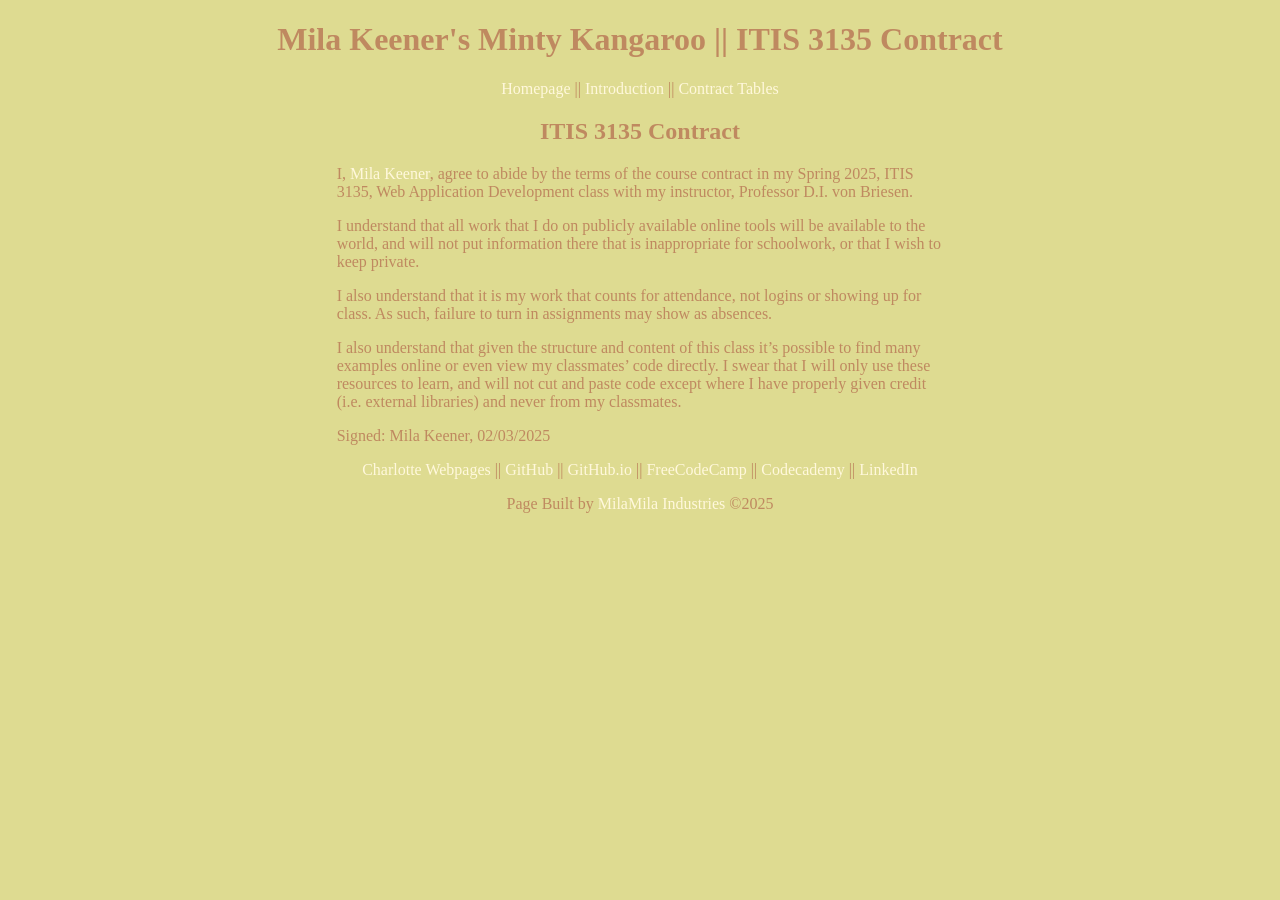
<file: itis3135/contract.html>
<!DOCTYPE html>
<html lang="en">
<head>
  <meta charset="UTF-8">
  <meta name="viewport" content="width=device-width, initial-scale=1.0">
  <title>Mila Keener's Minty Kangaroo || ITIS 3135 || Contract</title>
  <link rel="stylesheet" href="styles/default.css">
  <script src="https://lint.page/kit/4d0fe3.js" crossorigin="anonymous"></script>
</head>
<body>
<header>
  
  <h1>Mila Keener's Minty Kangaroo || ITIS 3135 Contract</h1>
<nav>
  <a href="./">Homepage</a>
  ||
  <a href="introduction.html">Introduction</a>
  ||
  <a href="contract.html">Contract</a>
  <a href="tables.html">Tables</a>
</nav>
</header>
<main>
  <h2>ITIS 3135 Contract</h2>
  <p>
    I, <a href="introduction.html">Mila Keener</a>, agree 
    to abide by the terms of the course contract in my Spring 2025, 
    ITIS 3135, Web Application Development class with my instructor, Professor D.I. von Briesen.</p>
    <div class="divider"></div>
    <p>I understand that all work that I do on publicly available online tools 
    will be available to the world, and will not put information there that is 
    inappropriate for schoolwork, or that I wish to keep private.</p>
    <div class="divider"></div>
    <p>I also understand that it is my work that counts for attendance, not logins 
    or showing up for class. As such, failure to turn in assignments may show as
     absences.</p>
    <div class="divider"></div>
    <p>I also understand that given the structure and content of this class it’s 
    possible to find many examples online or even view my classmates’ code directly. 
    I swear that I will only use these resources to learn, and will not cut and paste 
    code except where I have properly given credit (i.e. external libraries) and never from my classmates.</p>
    <div class="divider"></div>
    <p>Signed: Mila Keener, 02/03/2025 </p>
</main>
<footer>
  <nav>
    <a href="https://webpages.charlotte.edu/akeener6/">Charlotte Webpages</a>
    ||
    <a href="https://github.com/milakeener">GitHub</a>
    ||
    <a href="https://milakeener.github.io/">GitHub.io</a>
    ||
    <a href="https://www.freecodecamp.org/milakeener">FreeCodeCamp</a>
    ||
    <a href="https://www.codecademy.com/profiles/bit7422964737">Codecademy</a>
    ||
    <a href="https://www.linkedin.com/in/mila-keener-0b0b3b1b9/">LinkedIn</a>
    <p>Page Built by <a href="milamilakeener.com">MilaMila Industries </a>&copy;2025</p>
  </nav>
</footer>
</body>
</html>
</file>
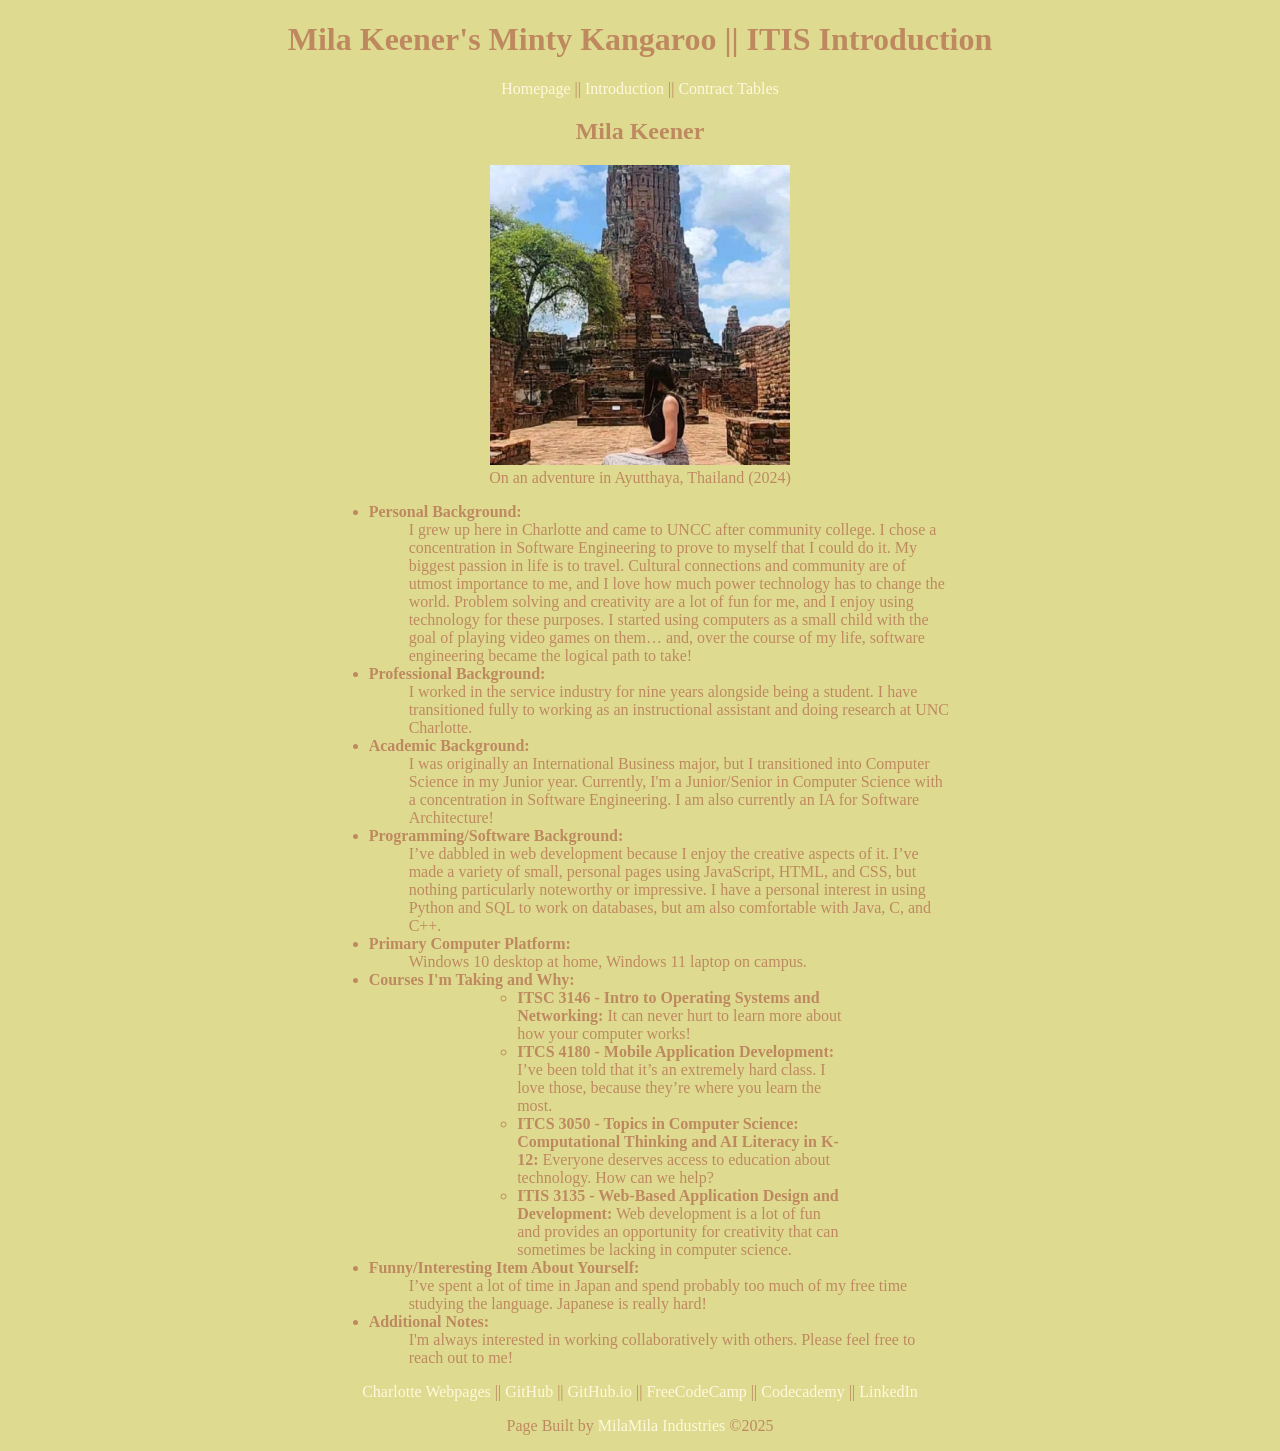
<file: itis3135/introduction.html>
<!DOCTYPE html>
<html lang="en">
<head>
  <meta charset="UTF-8">
  <meta name="viewport" content="width=device-width, initial-scale=1.0">
  <title>Mila Keener's Minty Kangaroo || ITIS 3135 || Introduction</title>
  <link rel="stylesheet" href="styles/default.css">
  <script src="https://lint.page/kit/4d0fe3.js" crossorigin="anonymous"></script>
</head>
<body>
<header>
  
  <h1>Mila Keener's Minty Kangaroo || ITIS Introduction</h1>
<nav>
  <a href="./">Homepage</a>
  ||
  <a href="introduction.html">Introduction</a>
  ||
  <a href="contract.html">Contract</a>
  <a href="tables.html">Tables</a>
</nav>
</header>
<main>
  <h2>Mila Keener</h2>

  <figure>
    <img src="images/mila.jpg" alt="Ayutthaya, Thailand, 2024" width="300">
    <figcaption>On an adventure in Ayutthaya, Thailand (2024)</figcaption>
  </figure>
  
  <ul>
    <li><strong>Personal Background:</strong>
      <ul>
        I grew up here in Charlotte and came to UNCC after community college.
        I chose a concentration in Software Engineering to prove to myself that I could do it.
        My biggest passion in life is to travel. Cultural connections and community are of utmost importance to me, and I love how much power technology has to change the world.
        Problem solving and creativity are a lot of fun for me, and I enjoy using technology for these purposes.
        I started using computers as a small child with the goal of playing video games on them… and, over the course of my life, software engineering became the logical path to take!
        </ul>
        </li>

    <li><strong>Professional Background:</strong>
        <ul>
          I worked in the service industry for nine years alongside being a student.
          I have transitioned fully to working as an instructional assistant and doing research at UNC Charlotte.
        </ul>
      </li>
  
      <li><strong>Academic Background:</strong>
        <ul>
          I was originally an International Business major, but I transitioned into Computer Science in my Junior year.
          Currently, I'm a Junior/Senior in Computer Science with a concentration in Software Engineering.
          I am also currently an IA for Software Architecture!
        </ul>
      </li>

      <li><strong>Programming/Software Background:</strong>
        <ul>
          I’ve dabbled in web development because I enjoy the creative aspects of it.
          I’ve made a variety of small, personal pages using JavaScript, HTML, and CSS, but nothing particularly noteworthy or impressive.
          I have a personal interest in using Python and SQL to work on databases, but am also comfortable with Java, C, and C++.
        </ul>
      </li>
  
      <li><strong>Primary Computer Platform:</strong>
        <ul>
          Windows 10 desktop at home, Windows 11 laptop on campus.
        </ul>
      </li>

      <li><strong>Courses I'm Taking and Why:</strong>
        <ul>
          <li><strong>ITSC 3146 - Intro to Operating Systems and Networking:</strong> It can never hurt to learn more about how your computer works!</li>
          <li><strong>ITCS 4180 - Mobile Application Development:</strong> I’ve been told that it’s an extremely hard class. I love those, because they’re where you learn the most.</li>
          <li><strong>ITCS 3050 - Topics in Computer Science: Computational Thinking and AI Literacy in K-12:</strong> Everyone deserves access to education about technology. How can we help?</li>
          <li><strong>ITIS 3135 - Web-Based Application Design and Development:</strong> Web development is a lot of fun and provides an opportunity for creativity that can sometimes be lacking in computer science.</li>
        </ul>
      </li>
  
      <li><strong>Funny/Interesting Item About Yourself:</strong>
        <ul>
          I’ve spent a lot of time in Japan and spend probably too much of my free time studying the language. Japanese is really hard!
        </ul>
      </li>

      <li><strong>Additional Notes:</strong>
        <ul>
          I'm always interested in working collaboratively with others. Please feel free to reach out to me!
        </ul>
      </li>
</ul>
</main>
<footer>
  <nav>
    <a href="https://webpages.charlotte.edu/akeener6/">Charlotte Webpages</a>
    ||
    <a href="https://github.com/milakeener">GitHub</a>
    ||
    <a href="https://milakeener.github.io/">GitHub.io</a>
    ||
    <a href="https://www.freecodecamp.org/milakeener">FreeCodeCamp</a>
    ||
    <a href="https://www.codecademy.com/profiles/bit7422964737">Codecademy</a>
    ||
    <a href="https://www.linkedin.com/in/mila-keener-0b0b3b1b9/">LinkedIn</a>
    <p>Page Built by <a href="milamilakeener.com">MilaMila Industries </a>&copy;2025</p>
  </nav>
</footer>
</body>
</html>
</file>
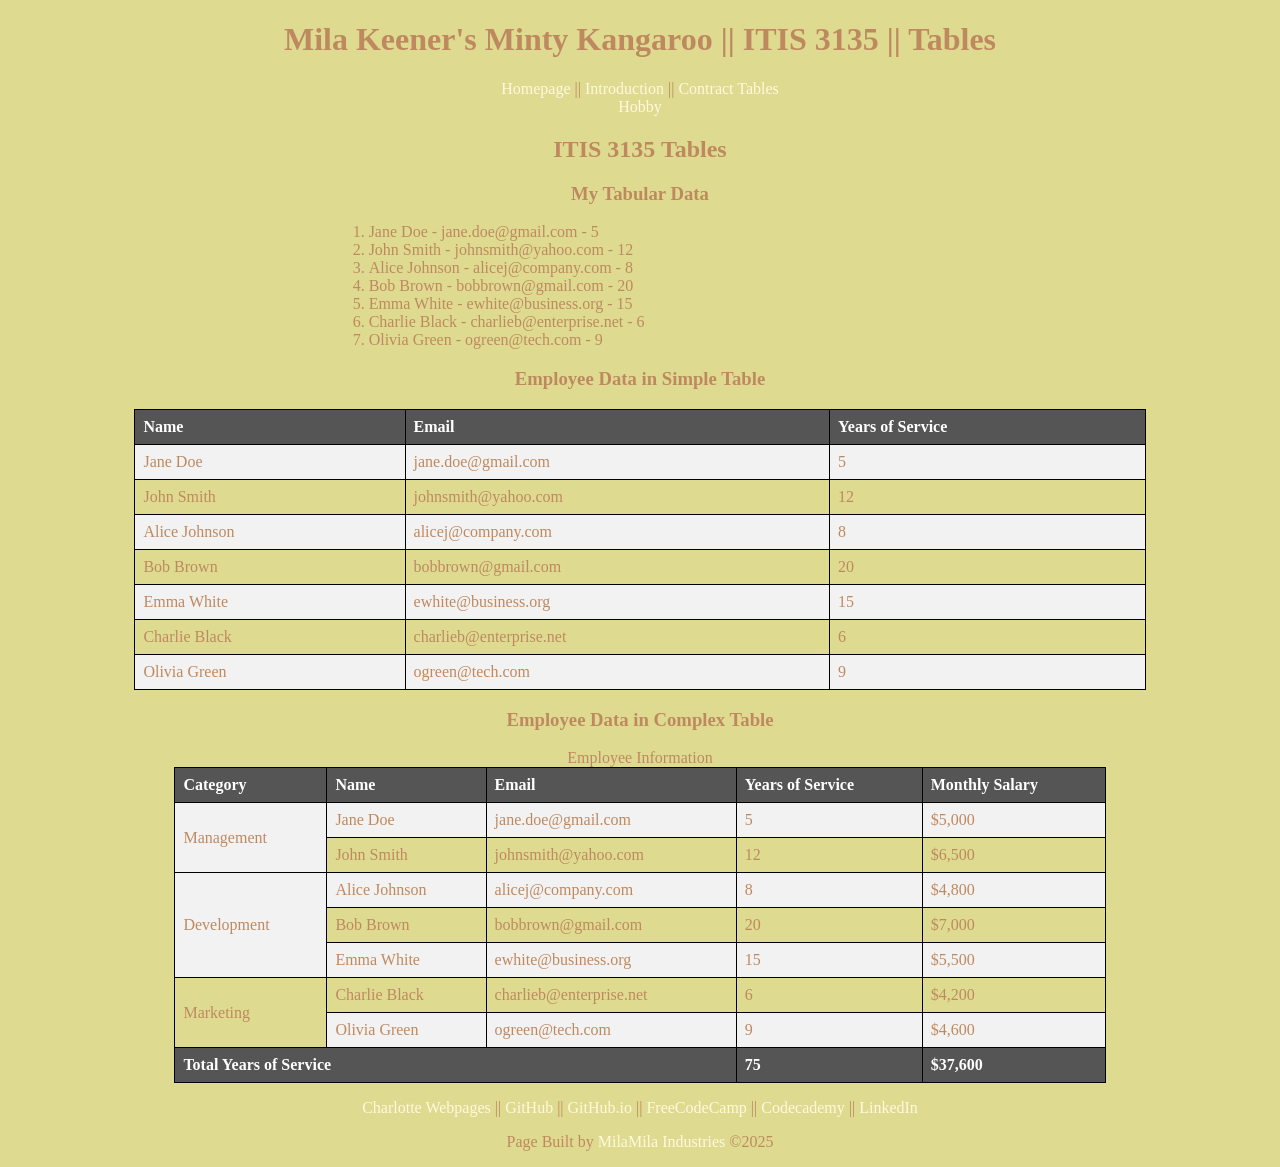
<file: itis3135/tables.html>
<!DOCTYPE html>
<html lang="en">
<head>
  <meta charset="UTF-8">
  <meta name="viewport" content="width=device-width, initial-scale=1.0">
  <title>Mila Keener's Minty Kangaroo || ITIS 3135 || Tables</title>
  <link rel="stylesheet" href="styles/default.css">
  <script src="https://lint.page/kit/4d0fe3.js" crossorigin="anonymous"></script>
  <style>
    table {
      width: 100%;
      border-collapse: collapse;
    }
    th, td {
      border: 1px solid black;
      padding: 8px;
      text-align: left;
    }
    th {
      background-color: #555;
      color: white;
    }
    tr:nth-child(even) {
      background-color: #f2f2f2;
    }
  </style>
</head>
<body>
<header>
  <h1>Mila Keener's Minty Kangaroo || ITIS 3135 || Tables</h1>
  <nav>
    <a href="./">Homepage</a> ||
    <a href="introduction.html">Introduction</a> ||
    <a href="contract.html">Contract</a>
    <a href="tables.html">Tables</a>
  </nav>
  <nav><a href="https://webpages.charlotte.edu/akeener6/itis3135/hobby/">Hobby</a></nav>
</header>
<main>
  <h2>ITIS 3135 Tables</h2>

  <h3>My Tabular Data</h3>
  <ol>
    <li>Jane Doe - jane.doe@gmail.com - 5</li>
    <li>John Smith - johnsmith@yahoo.com - 12</li>
    <li>Alice Johnson - alicej@company.com - 8</li>
    <li>Bob Brown - bobbrown@gmail.com - 20</li>
    <li>Emma White - ewhite@business.org - 15</li>
    <li>Charlie Black - charlieb@enterprise.net - 6</li>
    <li>Olivia Green - ogreen@tech.com - 9</li>
  </ol>

  <h3>Employee Data in Simple Table</h3>
  <table>
    <tr>
      <th>Name</th>
      <th>Email</th>
      <th>Years of Service</th>
    </tr>
    <tr><td>Jane Doe</td><td>jane.doe@gmail.com</td><td>5</td></tr>
    <tr><td>John Smith</td><td>johnsmith@yahoo.com</td><td>12</td></tr>
    <tr><td>Alice Johnson</td><td>alicej@company.com</td><td>8</td></tr>
    <tr><td>Bob Brown</td><td>bobbrown@gmail.com</td><td>20</td></tr>
    <tr><td>Emma White</td><td>ewhite@business.org</td><td>15</td></tr>
    <tr><td>Charlie Black</td><td>charlieb@enterprise.net</td><td>6</td></tr>
    <tr><td>Olivia Green</td><td>ogreen@tech.com</td><td>9</td></tr>
  </table>

  <h3>Employee Data in Complex Table</h3>
  <figure>
    <figcaption>Employee Information</figcaption>
    <table>
      <tr>
        <th>Category</th>
        <th>Name</th>
        <th>Email</th>
        <th>Years of Service</th>
        <th>Monthly Salary</th>
      </tr>
      <tr><td rowspan="2">Management</td><td>Jane Doe</td><td>jane.doe@gmail.com</td><td>5</td><td>$5,000</td></tr>
      <tr><td>John Smith</td><td>johnsmith@yahoo.com</td><td>12</td><td>$6,500</td></tr>
      <tr><td rowspan="3">Development</td><td>Alice Johnson</td><td>alicej@company.com</td><td>8</td><td>$4,800</td></tr>
      <tr><td>Bob Brown</td><td>bobbrown@gmail.com</td><td>20</td><td>$7,000</td></tr>
      <tr><td>Emma White</td><td>ewhite@business.org</td><td>15</td><td>$5,500</td></tr>
      <tr><td rowspan="2">Marketing</td><td>Charlie Black</td><td>charlieb@enterprise.net</td><td>6</td><td>$4,200</td></tr>
      <tr><td>Olivia Green</td><td>ogreen@tech.com</td><td>9</td><td>$4,600</td></tr>
      <tr>
        <th colspan="3">Total Years of Service</th>
        <th>75</th>
        <th>$37,600</th>
      </tr>
    </table>
  </figure>
</main>
<footer>
  <nav>
    <a href="https://webpages.charlotte.edu/akeener6/">Charlotte Webpages</a> ||
    <a href="https://github.com/milakeener">GitHub</a> ||
    <a href="https://milakeener.github.io/">GitHub.io</a> ||
    <a href="https://www.freecodecamp.org/milakeener">FreeCodeCamp</a> ||
    <a href="https://www.codecademy.com/profiles/bit7422964737">Codecademy</a> ||
    <a href="https://www.linkedin.com/in/mila-keener-0b0b3b1b9/">LinkedIn</a>
    <p>Page Built by <a href="milamilakeener.com">MilaMila Industries </a>&copy;2025</p>
  </nav>
</footer>
</body>
</html>
</file>
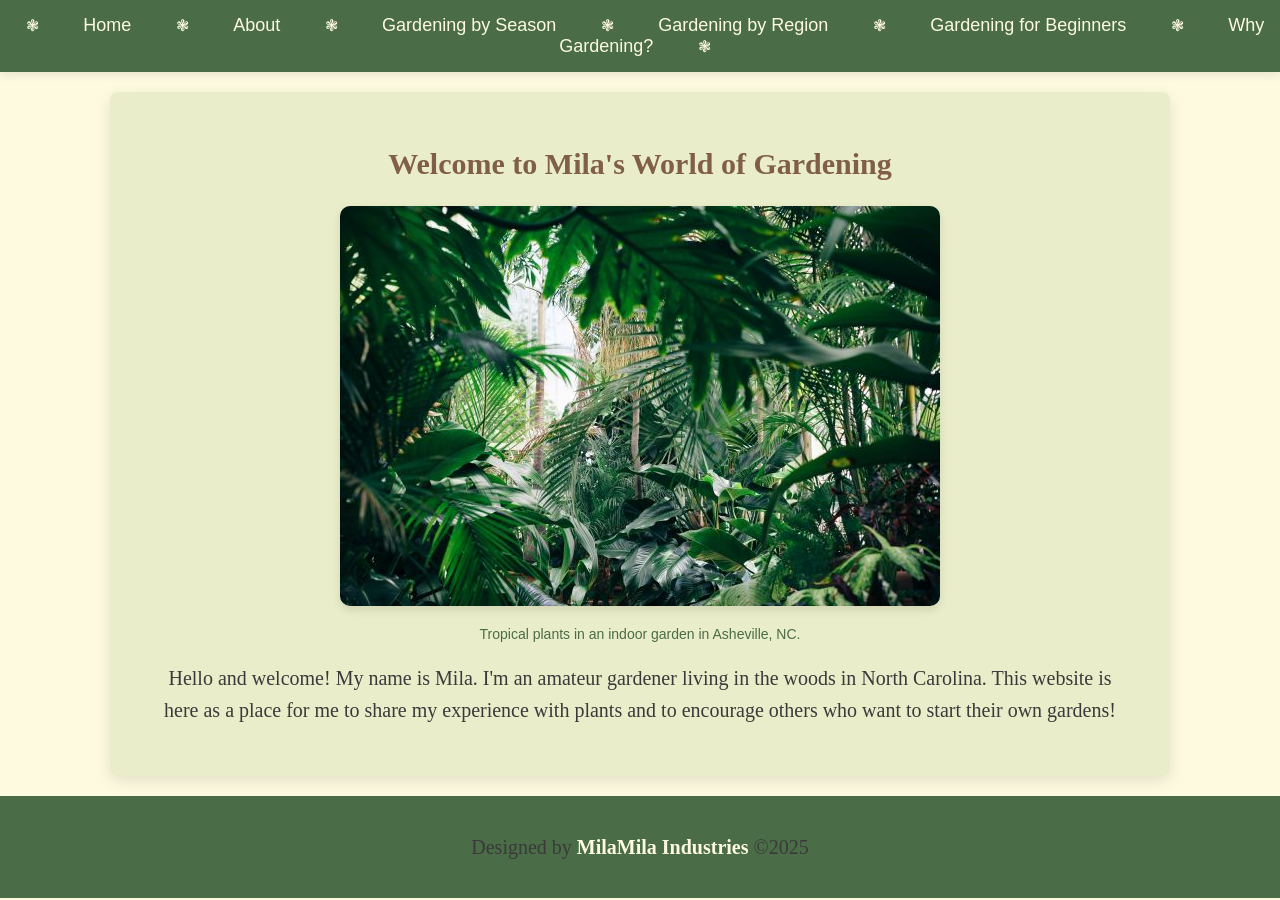
<file: itis3135/hobby/hobby.html>
<!DOCTYPE html>
<html lang="en">
<head>
    <meta charset="UTF-8">
    <meta name="viewport" content="width=device-width, initial-scale=1.0">
    <script src="https://lint.page/kit/4d0fe3.js" crossorigin="anonymous"></script>
    <title>My Hobby Site</title>
    <style>
        
        body {
            font-family: Arial, Helvetica, sans-serif;
            margin: 0;
            padding: 0;
            background-color: #fefae0;
            color: #815e48;
        }

        nav {
            background: #4a6c47; 
            color: #fefae0;
            padding: 15px 0;
            text-align: center;
            box-shadow: 0 2px 10px rgba(0, 0, 0, 0.1);
        }

        nav a {
            color: #fefae0;
            text-decoration: none;
            margin: 0 20px;
            font-size: 18px;
            padding: 10px;
            border-radius: 5px;
            transition: background-color 0.3s ease;
        }

        nav a:hover {
            background-color: #8a9c4b;
            color: white;
        }

        nav .divider {
            color: #fefae0;
            margin: 0 10px;
        }

        section {
            padding: 30px;
            margin: 20px auto;
            max-width: 1000px;
            display: none;
            background-color: #e9edc9;
            border-radius: 8px;
            box-shadow: 0 5px 15px rgba(0, 0, 0, 0.1);
        }

        #home {
            display: block;
        }

        h1, h2 {
            text-align: center;
            font-family: Geneva;
            font-size: 30px;
            color: #815e48;
        }

        img {
            display: block;
            max-width: 80%;
            margin: 20px auto;
            border-radius: 10px;
            box-shadow: 0 4px 10px rgba(0, 0, 0, 0.1);
        }

        p, li {
            text-align: center;
            font-size: 20px;
            color: #3a3a3a;
            line-height: 1.6;
            padding: 0 20px;
            font-family:Cambria, Cochin, Georgia, Times, 'Times New Roman', serif
        }

        figure {
            text-align: center;
            margin-top: 20px;
        }

        figure figcaption {
            font-size: 14px;
            color: #4a6c47;
            margin-top: 10px;
        }

        figure i {
            font-size: 12px;
            color: #a3a3a3;
        }

        a {
            text-decoration: none;
            color: green;
        }

        a:hover {
            color: white;
        }

        footer {
            background-color: #4a6c47;
            color: #fefae0;
            text-align: center;
            padding: 15px 0;
            position: relative;
            bottom: 0;
            width: 100%;
        }

        footer a {
            color: #fefae0;
            text-decoration: none;
            font-weight: bold;
        }

        footer a:hover {
            text-decoration: underline;
        }
    </style>
    <script>
        function showSection(id) {
            document.querySelectorAll("section").forEach((section) => section.style.display = "none");
            document.getElementById(id).style.display = "block";
        }
    </script>
</head>
<body>

    <nav>
        <span class="divider">❃</span>
        <a href="#" onclick="showSection('home')">Home</a>
        <span class="divider">❃</span>
        <a href="#" onclick="showSection('about')">About</a>
        <span class="divider">❃</span>
        <a href="#" onclick="showSection('when')">Gardening by Season</a>
        <span class="divider">❃</span>
        <a href="#" onclick="showSection('where')">Gardening by Region</a>
        <span class="divider">❃</span>
        <a href="#" onclick="showSection('how')">Gardening for Beginners</a>
        <span class="divider">❃</span>
        <a href="#" onclick="showSection('why')">Why Gardening?</a>
        <span class="divider">❃</span>
    </nav>

    <main>
        <section id="home">
            <h1>Welcome to Mila's World of Gardening</h1>
            <figure>
            <img src="images/home.jpg" alt="Tropical plants in a garden">
            <figcaption>Tropical plants in an indoor garden in Asheville, NC.</figcaption>
            </figure>
            <p>Hello and welcome! My name is Mila. I'm an amateur gardener living in the woods in North Carolina. This website is here as a place for me to share my experience with plants
                and to encourage others who want to start their own gardens!
            </p>
        </section>

        <section id="about">
            <h1>About Me</h1>
            <figure>
            <img src="images/about.jpg" alt="Hydrangeas in Japan">
            <figcaption>Beautiful hydrangea flowers in a temple in Kamakura, Japan.</figcaption>
            </figure>
            <p>My name is Mila. I'm a student at the University of North Carolina at Charlotte, pursuing a degree in Computer Science.
                I grew up in rural North Carolina on a hay field, and my earliest memory of gardening is when I used to grow vegetables with my mother.
                Now, I find joy in stepping away from technology for a little while in order to care for plants.
                Gardening helps me to connect more with nature and to be present in the world around me, and it's a passion that I am able to take with me 
                everywhere that I go. 
            </p>
        </section>

        <section id="when">
            <h2>Gardening by Season</h2>
            <p>Timing is crucial when it comes to gardening. Different plants thrive during different seasons. Spring is a great time for blooming flowers, while summer is ideal for warm-weather crops.</p>
            <p>That being said, there is always something that you can be growing, even if it's from the comfort of inside your home. Late winter is a perfect time to start growing vegetables from seeds, as long 
                as you don't take them outside until it's warm enough.
            </p>
            <p>Autumn is a great time for goldenrod, asters, chrysanthemums, and Japanese spider lilies.</p>
            <figure>
                <img src="images/season.jpg" alt="Autumn leaves">
                <figcaption>Beautiful autumn leaves illuminated by the sun in Copenhagen, Denmark.</figcaption>
            </figure>
        </section>

        <section id="where">
            <h2>Gardening by Region</h2>
            <p>The best places to garden depend on your climate zone. Coastal areas are great for salt-tolerant plants, while cooler regions are better for hardy vegetables.</p>
            <p>The USDA has a helpful <a href="https://planthardiness.ars.usda.gov/">Plant Hardiness Zone Map</a> which can help you to identify what plants you should grow and when!</p>
            <figure>
                <img src="images/location.jpg" alt="Garden in Indonesia">
                <figcaption>A lush, beautiful garden in Denpasar Utara, Indonesia.</figcaption>
            </figure>
        </section>

        <section id="how">
            <h2>How to Start Your Garden</h2>
            <p>Starting a garden is easier than you think! Here’s a simple guide:</p>
            <ul>
                <li>First and foremost, decide where you want your plants to go. Will they be indoors or outdoors?
                    Are they going to grow in sunlight or in shade? Will they be in dark brown soil, red clay, or sand? 
                </li>
                <li>Next, it's time to research different plants you might be interested in. Find out which ones are compatible 
                    with your answers to the previous questions.
                </li>
                <li>Finally, prepare your soil and plant away!</li>
            </ul>
            <figure>
                <img src="images/how.jpg" alt="Garden alongside a home in Romania">
                <figcaption>A floral garden in Bucharest, Romania.</figcaption>
            </figure>
        </section>

        <section id="why">
            <h2>Why Gardening?</h2>
            <p>Gardening is great for your mental and physical health. It reduces stress, boosts your mood, and connects you to nature. Additionally, 
                there's something very fulfilling about watching things that you have grown and taken care of come to life!
            </p>
            <figure>
                <img src="images/why.jpg" alt="Keukenhof Gardens">
                <figcaption>Keukenhof Botanical Gardens in Lisse, Netherlands.</figcaption>
            </figure>
        </section>

    </main>

    <footer>
        <div class="footer-content">
            <p>Designed by <a href="https://webpages.charlotte.edu/akeener6/itis3135/milamilaindustries.com/">MilaMila Industries</a> ©2025</p>
        </div>
    </footer>
</body></html>
</file>
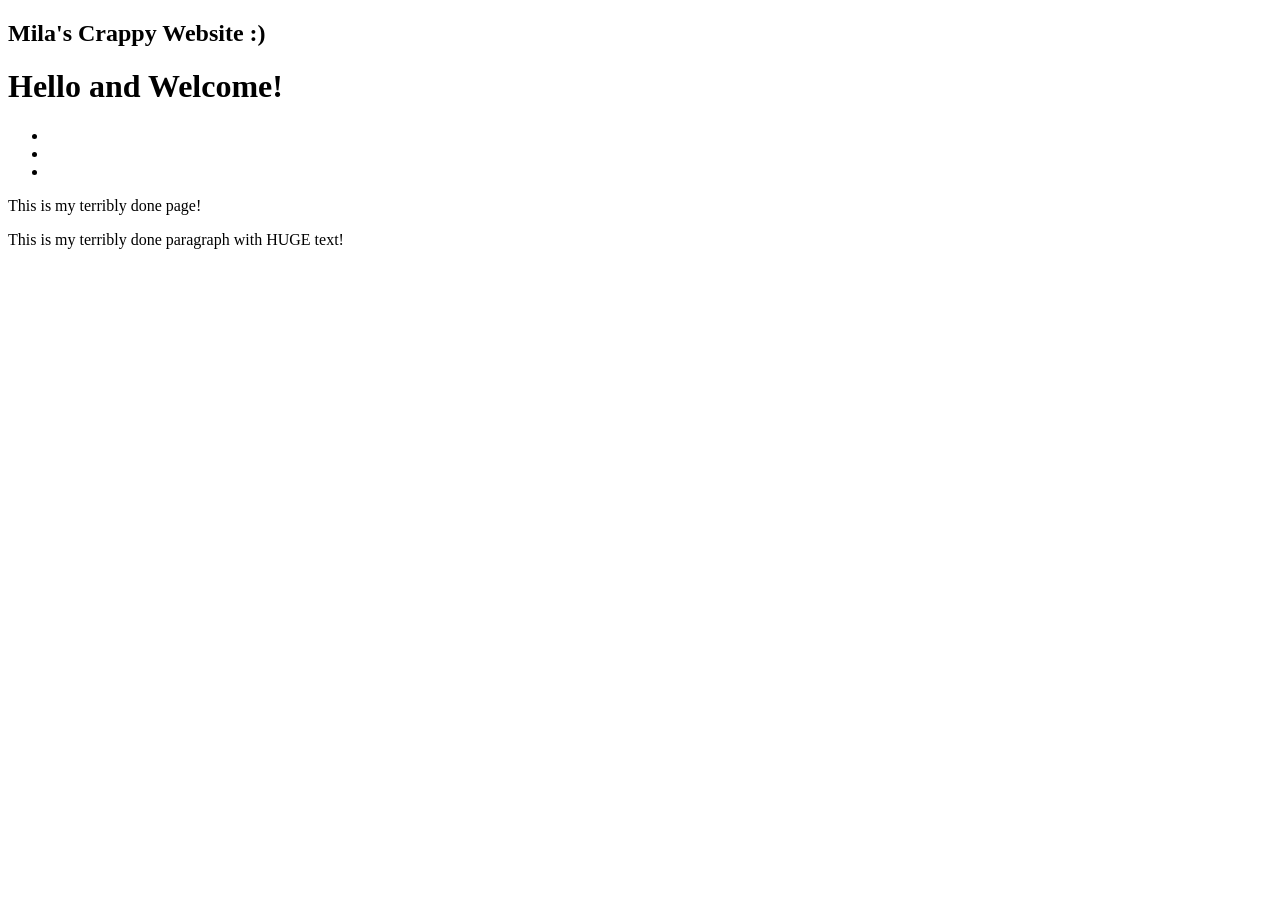
<file: itis3135/stuff/INDEX !.htm>
<!DOCTYPE html>
<html lang="en">
    <head>
        <title>Mila's Crappy Website :)</title>
        <h2>Mila's Crappy Website :)</h2>
    </head>
    <body>
        <main>
            <h1>Hello and Welcome!</h1>
            <ul>
                <li></li>
                <li></li>
                <li></li>
            </ul>

            <p>This is my terribly done page!</p>
            <p>This is my terribly done paragraph with HUGE text!</p>
        </main>
    </body>
</html>
</file>
<file: styles.css>
@keyframes twinkle {
    0% { opacity: 0.5; transform: scale(1); }
    50% { opacity: 1; transform: scale(1.5); }
    100% { opacity: 0.5; transform: scale(1); }
}
#stars {
    position: fixed;
    top: 0;
    left: 0;
    width: 100%;
    height: 100%;
    z-index: -1;
    overflow: hidden;
}
.star {
    position: absolute;
    background: white;
    border-radius: 50%;
    animation: twinkle 5s infinite;
}

body {
    margin: 0;
    font-family: Georgia, serif;
    transition: background 0.3s ease;
    font-size: 18px;
    color: #464545;
}
section {
    min-height: 100vh;
    padding: 40px 20px;
    display: flex;
    flex-direction: column;
    align-items: center;
    margin-bottom: 60px;
}

h1 {
    font-size: 42px;
    margin-bottom: 20px;
    color: #3d3d3d;
}
h2 {
    color: #a18dd3;
    font-size: 28px;
    margin-top: 10px;
}
.h2-story {
    color: #e79cbd;
}

.header {
    display: flex;
    justify-content: space-between;
    align-items: center;
    width: 95%;
    margin-bottom: 20px;
}
.socials {
    display: flex;
    gap: 15px;
}
.socials a {
    font-size: 48px;  
    color: #464545;
    text-decoration: none;
    margin-left: 20px;
    transition: color 0.3s ease, transform 0.3s ease;
}

.socials a:hover {
    color: lavender;
    transform: scale(1.15); 
}
.section1,
.section2,
.section3,
.section4 {
    background: transparent;
}

.inner-1,
.inner-2,
.inner-3,
.inner-4 {
    width: 85%;
    max-width: 1000px;
    margin: 0 auto;
    background-color: #B29CB4;
    border-radius: 18px;
    box-shadow: 0 12px 24px rgba(76, 76, 76, 0.4);
    padding: 40px;
}
.inner-1 { background-color: #7B83A0; }
.inner-3 { background-color: #c3a7c0; }
.inner-4 { background-color: #d9baab; }
.link {
    text-decoration: none;
    align-items: center;
    color: #a18dd3;
}
.project-section project-1 {
    align-items: center;
}
.inner-box {
    background-color: #FAF9F6;
    padding: 40px;
    border-radius: 12px;
    box-shadow: 0 10px 20px rgba(76, 76, 76, 0.3);
    display: flex;
    flex-direction: row;
    flex-wrap: wrap;
    justify-content: space-between;
    gap: 20px;
}

.photo {
    flex: 1;
    max-width: 300px;
}
.photo2 img {
    flex: 1;
    max-width: 300px;
    max-height: 500px;
}
.photo img {
    width: 100%;
    height: auto;
    border-radius: 12px;
}
.inner-1-text,
.inner-1-text-1,
.inner-1-text-2,
.inner-1-text-3 {
    flex: 2;
    padding: 10px 20px;
    font-size: 20px;
    line-height: 1.6;
}

.section-buttons {
    margin: 20px 0;
    text-align: center;
}
.section-button {
    padding: 10px 20px;
    font-size: 16px;
    margin: 0 5px;
    cursor: pointer;
    border: none;
    background-color: #ccc;
    border-radius: 6px;
    transition: background-color 0.3s ease;
}
.section-button:hover {
    background-color: #bbb;
}
.section-button.active {
    background-color: #999;
}
.project-section {
    display: none;
    padding: 10px 20px;
    font-size: 18px;
    line-height: 1.6;
}
.project-section.active {
    display: block;
}

.inner-1-text-1,
.inner-1-text-2,
.inner-1-text-3 {
    display: none;
}
.inner-1-text-1.active,
.inner-1-text-2.active,
.inner-1-text-3.active {
    display: block;
}

input[type="text"],
input[type="email"],
select,
textarea {
    width: 100%;
    padding: 15px;
    border: 1px solid #ccc;
    border-radius: 6px;
    margin-top: 10px;
    margin-bottom: 20px;
    font-size: 16px;
    box-sizing: border-box;
}
input[type="submit"] {
    background-color: #464545;
    color: white;
    border: none;
    padding: 14px 24px;
    font-size: 16px;
    border-radius: 6px;
    cursor: pointer;
}
input[type="submit"]:hover {
    background-color: lavender;
}

@media screen and (max-width: 768px) {
    h1 {
        font-size: 32px;
        text-align: center;
    }
    h2 {
        font-size: 24px;
    }
    .inner-box {
        flex-direction: column;
        align-items: center;
        padding: 20px;
    }
    .photo,
    .inner-1-text,
    .inner-1-text-1,
    .inner-1-text-2,
    .inner-1-text-3 {
        width: 100%;
        padding: 10px;
        text-align: center;
    }
    .socials {
        justify-content: center;
        margin-top: 20px;
    }
    .socials a {
        font-size: 28px;
    }
}
.about-flex-container {
    display: flex;
    flex-wrap: wrap;
    gap: 20px;
    align-items: flex-start;
}

.about-flex-container .photo2 {
    flex: 1;
    max-width: 300px;
}

.about-flex-container .photo2 img {
    width: 100%;
    height: auto;
    border-radius: 12px;
}

.about-flex-container .inner-1-text-1,
.about-flex-container .inner-1-text-2,
.about-flex-container .inner-1-text-3 {
    flex: 2;
}
</file>
<file: itis3135/styles/default.css>
body {
    background-color: #dedb91;
    text-align: center;
    color: #bf8960;
    font-family: Verdana;
}

a {
    color: cornsilk;
    text-decoration: none;
}

a:hover {
    color: rgb(248, 233, 171);
}

main p {
    text-align: left;
    margin-left: 20%;
    margin-right: 20%;
}

main {
    width: 90%;
    max-width: 1200px;
    margin: 0 auto;
}

li {
    text-align: left;
    margin-left: 20%;
    margin-right: 20%;
}

@media screen and ( min-width: 981px ) and ( max-width: 1400px ) {
    main {
        width: 80%;
    }
}
@media screen and ( min-width: 601px ) and ( max-width: 980px )  {
    main {
        width: 80%;
    }
}
@media screen and ( min-width: 370px ) and ( max-width: 600px ) {
    main {
        width: 80%;
    }
}
</file>
